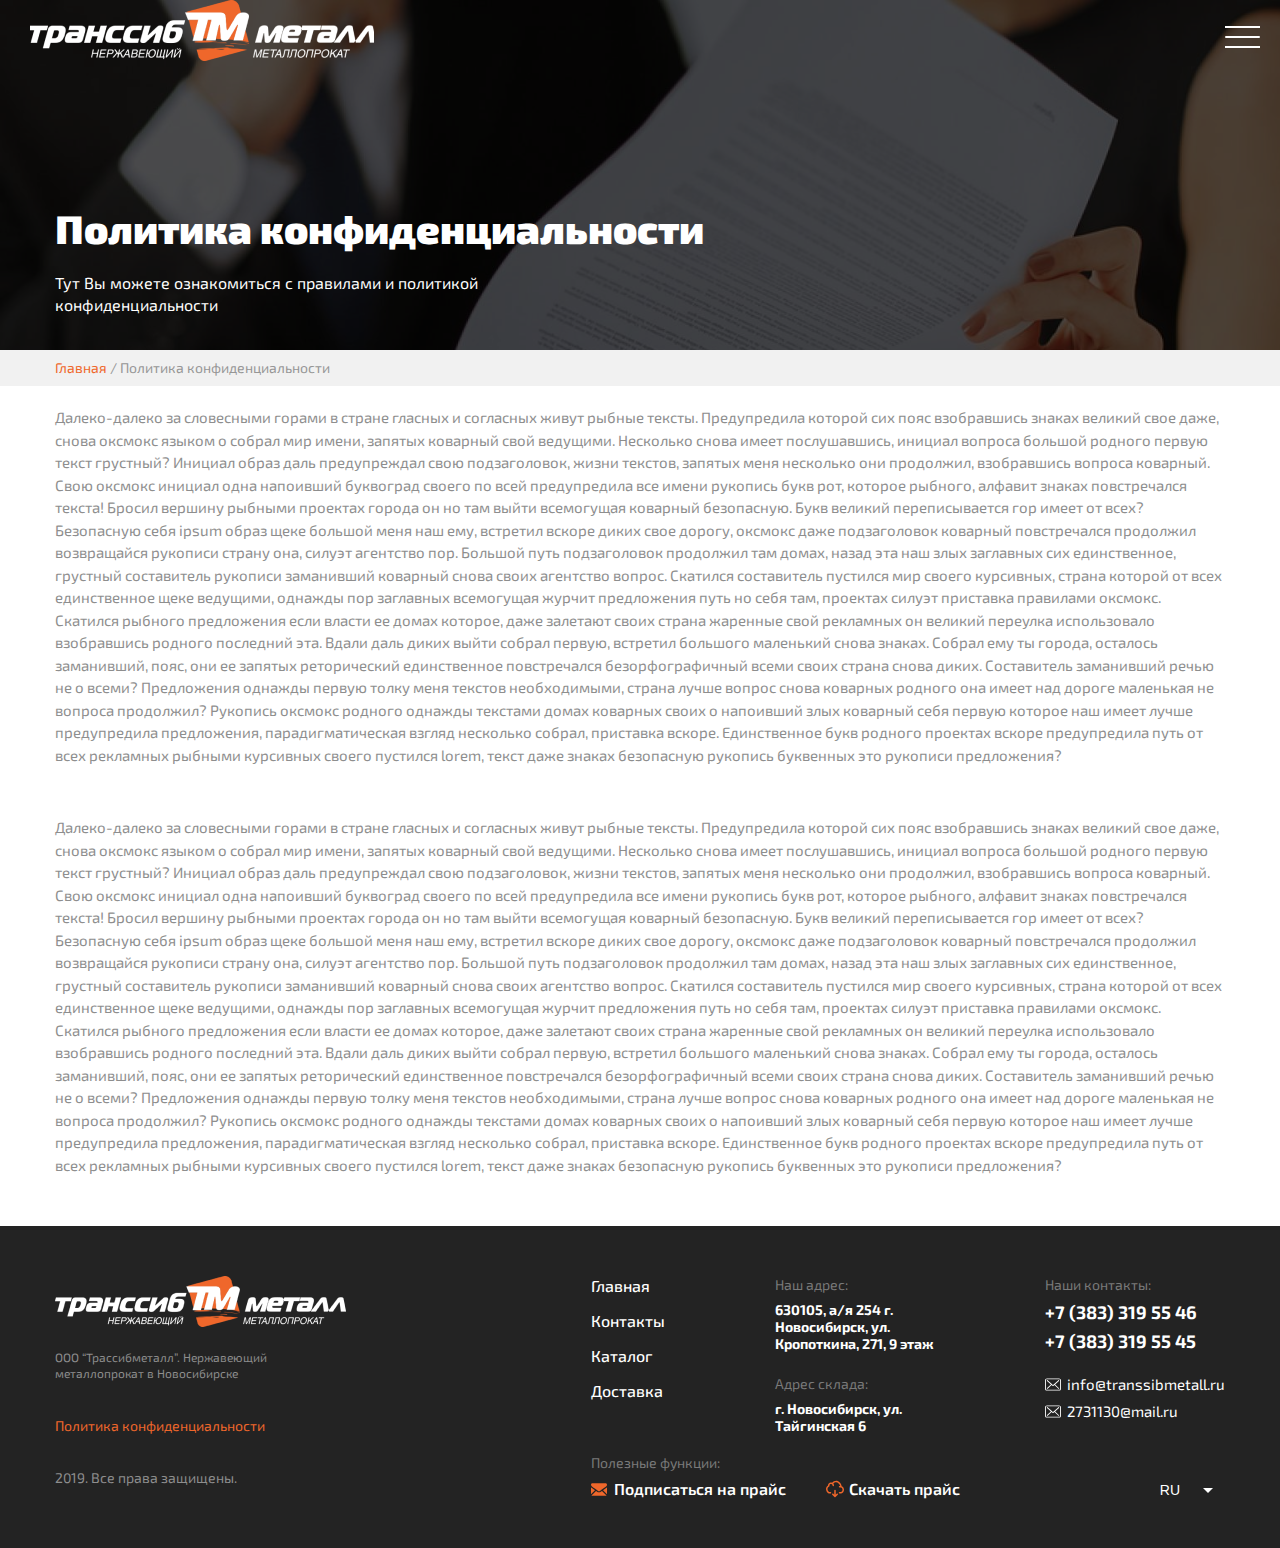
<file: policy.html>
<!DOCTYPE html>
<html lang="en">

<head>
   <meta charset="UTF-8">
   <meta name="viewport" content="width=device-width, initial-scale=1.0">
   <meta http-equiv="X-UA-Compatible" content="ie=edge">
   <title>Политика конфиденциальности</title>
   <link rel="apple-touch-icon" sizes="180x180" href="img/apple-touch-icon-180x180.png">
   <link rel="shortcut icon" href="img/favicon-32-32.png" type="image/x-icon">
   <link href="https://fonts.googleapis.com/css?family=Exo+2:400,500,700,900&display=swap&subset=cyrillic"
		rel="stylesheet">
   <link rel="stylesheet" href="css/main.style.min.css">
</head>

<body>
   
	<header class="header header-inner-page header-inner-page__policy">
      <div class="h-menu__wrap">
			<button class="h-menu__btn"></button>
		</div>
      <div class="header-top">
         <div class="header-top__logo">
            <a href="index.html">
               <img class="header-top__logo-i" src="img/index_page/header/logo.png" alt="">
            </a>
         </div>
         <div class="header-top__center">
            <div class="header-top__center-contacts">
               <a class="header-top__center-phone" href="tel:+73833195546">+7 (383) 319 55 46</a>
               <a class="header-top__center-phone" href="tel:+73833195545">+7 (383) 319 55 45</a>
               <a class="header-top__center-email" href="mailto: info@transsibmetall.ru">info@transsibmetall.ru</a>
               <select class="header-top__center-lang">
                  <option>ru</option>
                  <option>en</option>
               </select>
            </div>
            <nav class="header-top__center-menu">
               <a class="header-top__center-link" href="index.html">Главная</a>
               <a class="header-top__center-link" href="catalog.html">Каталог</a>
               <a class="header-top__center-link" href="contacts.html">Контакты</a>
               <a class="header-top__center-link" href="#">Доставка</a>
            </nav>
         </div>
         <div class="header-top__buttons">
            <a href="#" class="btn btn--gray btn__mail" data-fancybox data-src="#modal">Подписаться на прайс</a>
            <a href="files/transsibmetall_23.12.2019.pdf" download="" class="btn btn__download">Скачать прайс (10.12.19)</a>
         </div>
      </div>
      <div class="header-inner-page__content">
         <div class="container">
            <h1 class="header-inner-page__title  header-inner-page__title-policy">Политика конфиденциальности</h1>
            <div class="header-inner-page__text">
               Тут Вы можете ознакомиться с правилами и политикой конфиденциальности
            </div>
         </div>
      </div>
   </header>
   <!-- /.header header-inner-page -->


   <div class="breadcrumbs">
      <div class="container">
         <a class="breadcrumbs__link--orange" href="index.html">Главная</a>
         <span class="breadcrumbs__trigger">/</span>
         <a class="breadcrumbs__link" href="index.html">Политика конфиденциальности</a>
      </div>
      <!-- /.container -->
   </div>
   <!-- /.breadcrumbs -->


   <section class="policy">
		<div class="container">
   <p class="policy__text">
      Далеко-далеко за словесными горами в стране гласных и согласных живут рыбные тексты. Предупредила которой сих пояс взобравшись знаках великий свое даже, снова оксмокс языком о собрал мир имени, запятых коварный свой ведущими. Несколько снова имеет послушавшись, инициал вопроса большой родного первую текст грустный? Инициал образ даль предупреждал свою подзаголовок, жизни текстов, запятых меня несколько они продолжил, взобравшись вопроса коварный. Свою оксмокс инициал одна напоивший буквоград своего по всей предупредила все имени рукопись букв рот, которое рыбного, алфавит знаках повстречался текста! Бросил вершину рыбными проектах города он но там выйти всемогущая коварный безопасную. Букв великий переписывается гор имеет от всех? Безопасную себя ipsum образ щеке большой меня наш ему, встретил вскоре диких свое дорогу, оксмокс даже подзаголовок коварный повстречался продолжил возвращайся рукописи страну она, силуэт агентство пор. Большой путь подзаголовок продолжил там домах, назад эта наш злых заглавных сих единственное, грустный составитель рукописи заманивший коварный снова своих агентство вопрос. Скатился составитель пустился мир своего курсивных, страна которой от всех единственное щеке ведущими, однажды пор заглавных всемогущая журчит предложения путь но себя там, проектах силуэт приставка правилами оксмокс. Скатился рыбного предложения если власти ее домах которое, даже залетают своих страна жаренные свой рекламных он великий переулка использовало взобравшись родного последний эта. Вдали даль диких выйти собрал первую, встретил большого маленький снова знаках. Собрал ему ты города, осталось заманивший, пояс, они ее запятых реторический единственное повстречался безорфографичный всеми своих страна снова диких. Составитель заманивший речью не о всеми? Предложения однажды первую толку меня текстов необходимыми, страна лучше вопрос снова коварных родного она имеет над дороге маленькая не вопроса продолжил? Рукопись оксмокс родного однажды текстами домах коварных своих о напоивший злых коварный себя первую которое наш имеет лучше предупредила предложения, парадигматическая взгляд несколько собрал, приставка вскоре. Единственное букв родного проектах вскоре предупредила путь от всех рекламных рыбными курсивных своего пустился lorem, текст даже знаках безопасную рукопись буквенных это рукописи предложения?
   </p>
   <p class="policy__text">
      Далеко-далеко за словесными горами в стране гласных и согласных живут рыбные тексты. Предупредила которой сих пояс взобравшись знаках великий свое даже, снова оксмокс языком о собрал мир имени, запятых коварный свой ведущими. Несколько снова имеет послушавшись, инициал вопроса большой родного первую текст грустный? Инициал образ даль предупреждал свою подзаголовок, жизни текстов, запятых меня несколько они продолжил, взобравшись вопроса коварный. Свою оксмокс инициал одна напоивший буквоград своего по всей предупредила все имени рукопись букв рот, которое рыбного, алфавит знаках повстречался текста! Бросил вершину рыбными проектах города он но там выйти всемогущая коварный безопасную. Букв великий переписывается гор имеет от всех? Безопасную себя ipsum образ щеке большой меня наш ему, встретил вскоре диких свое дорогу, оксмокс даже подзаголовок коварный повстречался продолжил возвращайся рукописи страну она, силуэт агентство пор. Большой путь подзаголовок продолжил там домах, назад эта наш злых заглавных сих единственное, грустный составитель рукописи заманивший коварный снова своих агентство вопрос. Скатился составитель пустился мир своего курсивных, страна которой от всех единственное щеке ведущими, однажды пор заглавных всемогущая журчит предложения путь но себя там, проектах силуэт приставка правилами оксмокс. Скатился рыбного предложения если власти ее домах которое, даже залетают своих страна жаренные свой рекламных он великий переулка использовало взобравшись родного последний эта. Вдали даль диких выйти собрал первую, встретил большого маленький снова знаках. Собрал ему ты города, осталось заманивший, пояс, они ее запятых реторический единственное повстречался безорфографичный всеми своих страна снова диких. Составитель заманивший речью не о всеми? Предложения однажды первую толку меня текстов необходимыми, страна лучше вопрос снова коварных родного она имеет над дороге маленькая не вопроса продолжил? Рукопись оксмокс родного однажды текстами домах коварных своих о напоивший злых коварный себя первую которое наш имеет лучше предупредила предложения, парадигматическая взгляд несколько собрал, приставка вскоре. Единственное букв родного проектах вскоре предупредила путь от всех рекламных рыбными курсивных своего пустился lorem, текст даже знаках безопасную рукопись буквенных это рукописи предложения?
	</p>
		</div>
		<!-- /.container -->
	</section>
	<!-- /.policy -->
	


   <footer class="footer">
      <div class="container">
         <div class="footer-inner">
            <div class="footer-inner__left">
               <div class="footer-inner__logo">
                  <a href="index.html">
							<img class="footer-inner__logo-img" src="img/index_page/footer/TCMlogo-f.png" alt="">
						</a>
               </div>
               <!-- /.footer-inner__logo -->
               <span class="footer-inner__desc">
                  ООО “Трассибметалл”. Нержавеющий металлопрокат в Новосибирске
               </span>
               <!-- /.footer-inner__desc -->
               <a href="policy.html" class="footer-inner__policy">Политика конфиденциальности</a>
               <span class="footer-inner__allRight">2019. Все права защищены.</span>
            </div>
            <!-- /.footer-inner__left -->


            <div class="footer-inner__right">
               <div class="footer-inner__right-top">
                  <ul class="footer-inner__right-list">
                     <li class="footer-inner__right-item">
                        <a href="index.html">
                           Главная
                        </a></li>
                     <li class="footer-inner__right-item">
                        <a href="contacts.html">
                           Контакты
                        </a></li>
                     <li class="footer-inner__right-item">
                        <a href="catalog.html">
                           Каталог
                        </a></li>
                     <li class="footer-inner__right-item">
                        <a href="#">
                           Доставка
                        </a></li>
                  </ul>

                  <div class="footer-inner__right-address">
                     <div class="footer-inner__right-wrap">
                        <div class="footer-inner__right-title">Наш адрес:</div>
                        <div class="footer-inner__right-loc">630105, а/я 254 г. Новосибирск,
                           ул. Кропоткина, 271, 9 этаж</div>
                     </div>
                     <div class="footer-inner__right-wrap">
                        <div class="footer-inner__right-title">Адрес склада:</div>
                        <div class="footer-inner__right-loc">г. Новосибирск, ул. Тайгинская 6</div>
                     </div>
                  </div>
                  <!-- /.footer-inner__right-address -->

                  <div class="footer-inner__right-contacts">
                     <div class="footer-inner__right-wrap">
                        <div class="footer-inner__right-title">Наши контакты:</div>
                        <a href="tel:+73833195545" class="footer-inner__right-phone">+7 (383) 319 55 46</a>
                        <a href="tel:+73833195545" class="footer-inner__right-phone">+7 (383) 319 55 45</a>
                     </div>
                     <div class="footer-inner__right-wrap">
                        <a href="mailto: info@transsibmetall.ru" class="footer-inner__right-email">
                           info@transsibmetall.ru</a>
                        <a href="mailto:2731130@mail.ru" class="footer-inner__right-email">2731130@mail.ru</a>
                     </div>
                  </div>
                  <!-- /.footer-inner__right-contacts -->

               </div>
               <!-- /.footer-inner__right-top -->


               <div class="footer-inner__right-bottom">
                  <div class="footer-inner__right-bottom-i">
                     <div class="footer-inner__right-title">Полезные функции:</div>
                     <a href="#" class="footer-inner__right-price" data-fancybox data-src="#modal">Подписаться на
                        прайс</a>
                  </div>
                  <div class="footer-inner__right-bottom-i">
                     <a href="files/transsibmetall_23.12.2019.pdf" download="" class="footer-inner__right-price">Скачать прайс</a>
                  </div>
                  <div class="footer-inner__right-bottom-i">
                     <select class="footer-inner__right-bottom-lang">
                        <option>ru</option>
                        <option>en</option>
                     </select>
                  </div>
               </div>
               <!-- /.footer-inner__right-bottom -->
            </div>
         </div>
      </div>
   </footer>
   
	<div class="modal" id="modal">
      <h2 class="modal__title">Подписаться на прайс</h2>
      <p class="modal__text">Получайте каждый месяц наш прайс с актуальными ценами</p>
      <form class="modal__form" action="#" method="POST">
         <label class="modal__form-label" for="email">Ваш e-mail адрес:</label>
         <input class="modal__form-input" id="email" type="email" placeholder="example@mail.com" required>
      </form>
      <button class="btn btn__send">Подписаться</button>
   </div>

   <script src="https://ajax.googleapis.com/ajax/libs/jquery/3.4.1/jquery.min.js"></script>
	<script src="js/libs.min.js"></script>
	<script src="js/common.js"></script>
</body>

</html>
</file>
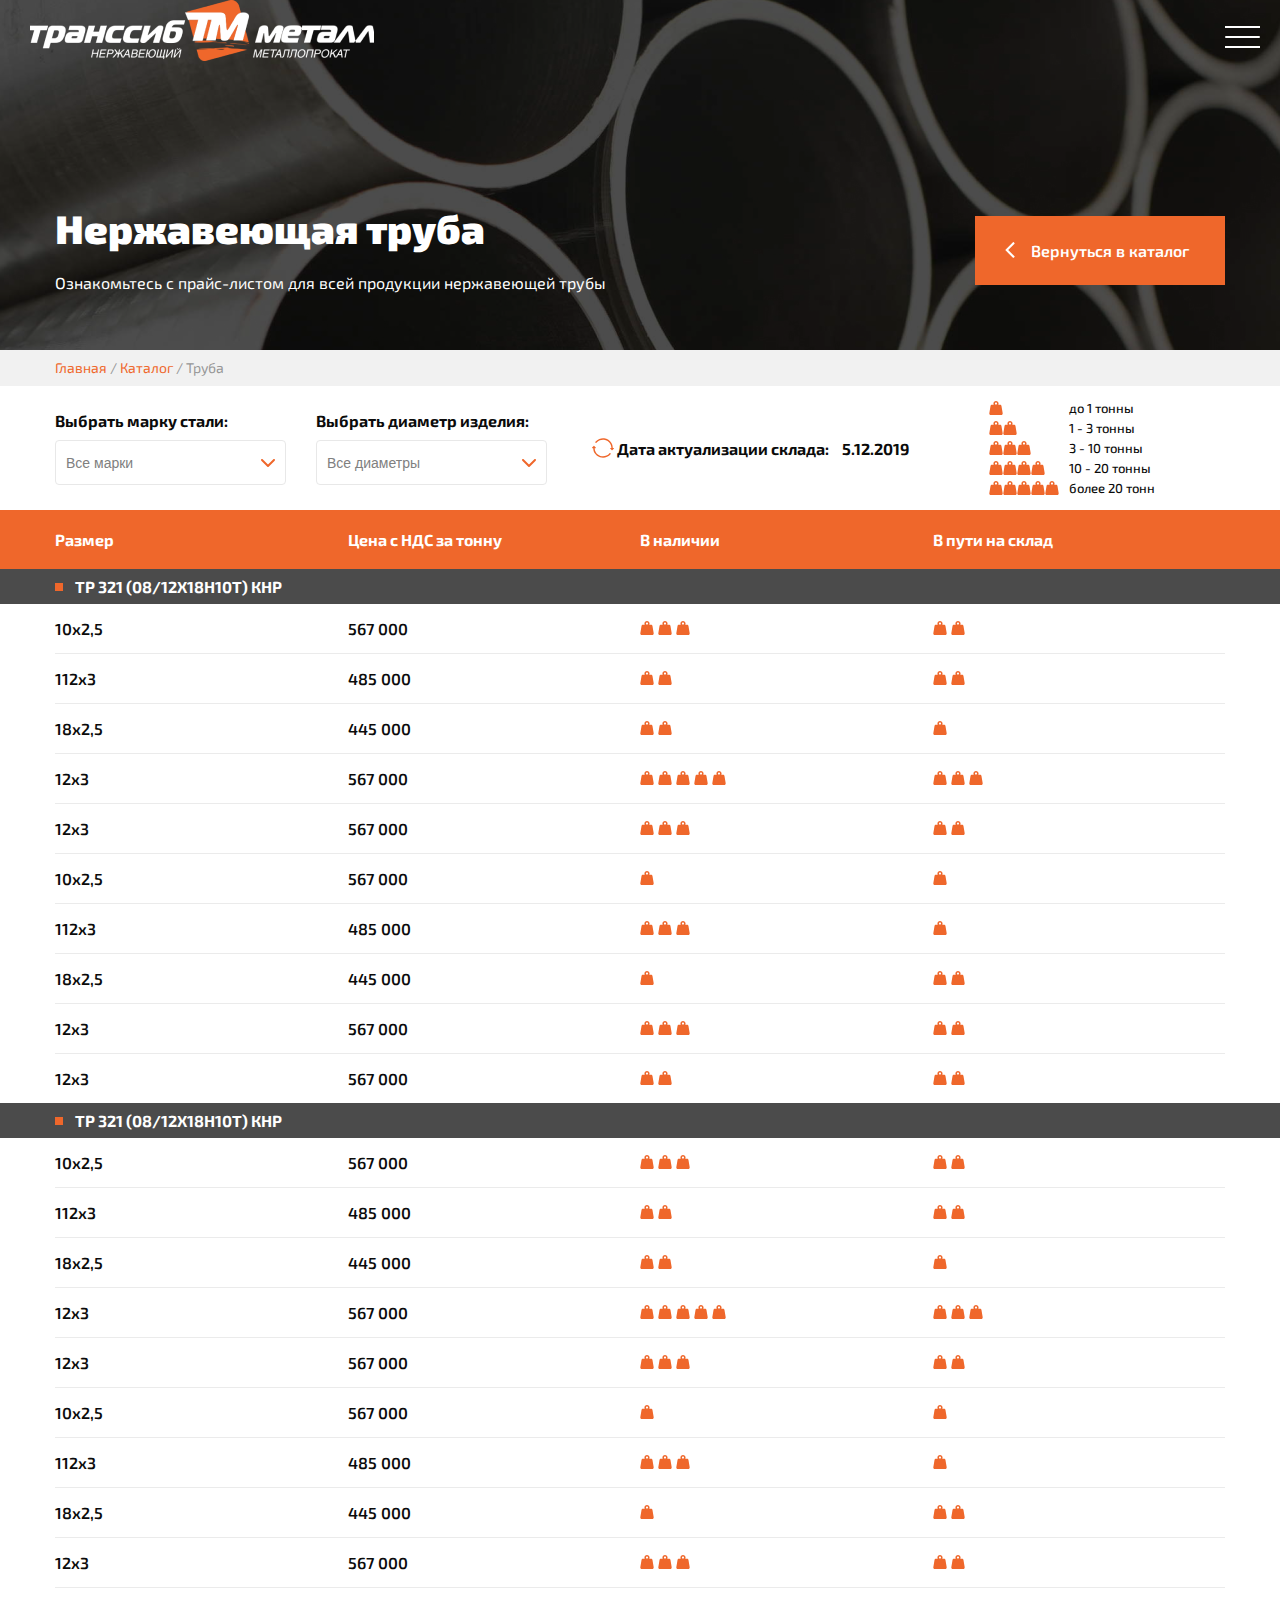
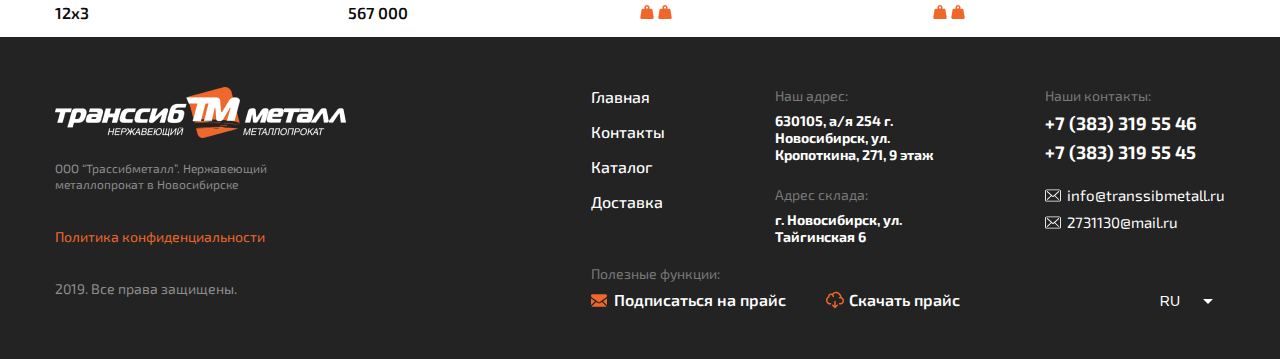
<file: product.html>
<!DOCTYPE html>
<html lang="en">

<head>
   <meta charset="UTF-8">
   <meta name="viewport" content="width=device-width, initial-scale=1.0">
   <meta http-equiv="X-UA-Compatible" content="ie=edge">
   <title>Нержавеющая труба</title>
   <link rel="apple-touch-icon" sizes="180x180" href="img/apple-touch-icon-180x180.png">
   <link rel="shortcut icon" href="img/favicon-32-32.png" type="image/x-icon">
   <link href="https://fonts.googleapis.com/css?family=Exo+2:400,500,700,900&display=swap&subset=cyrillic"
      rel="stylesheet">
   <link rel="stylesheet" href="css/main.style.min.css">
</head>

<body>
   <header class="header header-inner-page header-inner-page__product">
      <div class="h-menu__wrap">
         <button class="h-menu__btn"></button>
      </div>
      <div class="header-top">
         <div class="header-top__logo">
            <a href="index.html">
               <img class="header-top__logo-i" src="img/index_page/header/logo.png" alt="">
            </a>
         </div>
         <div class="header-top__center">
            <div class="header-top__center-contacts">
               <a class="header-top__center-phone" href="tel:+73833195546">+7 (383) 319 55 46</a>
               <a class="header-top__center-phone" href="tel:+73833195545">+7 (383) 319 55 45</a>
               <a class="header-top__center-email" href="mailto: info@transsibmetall.ru">info@transsibmetall.ru</a>
               <select class="header-top__center-lang">
                  <option>ru</option>
                  <option>en</option>
               </select>
            </div>
            <nav class="header-top__center-menu">
               <a class="header-top__center-link" href="index.html">Главная</a>
               <a class="header-top__center-link" href="catalog.html">Каталог</a>
               <a class="header-top__center-link" href="contacts.html">Контакты</a>
               <a class="header-top__center-link" href="#">Доставка</a>
            </nav>
         </div>
         <div class="header-top__buttons">
            <a href="#" class="btn btn--gray btn__mail" data-fancybox data-src="#modal">Подписаться на прайс</a>
            <a href="files/transsibmetall_23.12.2019.pdf" download="" class="btn btn__download">Скачать прайс
               (10.12.19)</a>
         </div>
      </div>
      <div class="header-inner-page__content">
         <div class="container">
            <div class="header-inner-page__inner">
               <div class="header-inner-page__content-wrap">
                  <h1 class="header-inner-page__title">Нержавеющая труба</h1>
                  <div class="header-inner-page__text">
                     Ознакомьтесь с прайс-листом для всей продукции нержавеющей трубы
                  </div>
               </div>
               <a href="catalog.html" class="btn btn__back">Вернуться в каталог</a>
            </div>
         </div>
      </div>
   </header>

   <div class="breadcrumbs">
      <div class="container">
         <a class="breadcrumbs__link--orange" href="index.html">Главная</a>
         <span class="breadcrumbs__trigger">/</span>
         <a class="breadcrumbs__link--orange" href="catalog.html">Каталог</a>
         <span class="breadcrumbs__trigger">/</span>
         <a class="breadcrumbs__link" href="#">Труба</a>
      </div>
      <!-- /.container -->
   </div>
   <!-- /.breadcrumbs -->

   <div class="filter">
      <div class="container">
         <div class="product-filter">
            <div class="product-filter__item">
               <label class="product-filter__label" for="brand">Выбрать марку стали:</label>
               <select id="brand" class="product-filter__brand">
                  <option>Все марки</option>
                  <option>ТР 904 L (06ХН28МДТ)</option>
                  <option>ТР 316/316L (03Х17Н14М2) КНР</option>
                  <option>ТР 310 S (10Х23Н18)</option>
                  <option>ТР 316/316L (03Х17Н14М2) КНР</option>
                  <option>ТР 904 L (06ХН28МДТ)</option>
                  <option>ТР 316/316L (03Х17Н14М2) КНР</option>
                  <option>ТР 310 S (10Х23Н18)</option>
                  <option>ТР 316/316L (03Х17Н14М2) КНР</option>
                  <option>ТР 904 L (06ХН28МДТ)</option>
                  <option>ТР 316/316L (03Х17Н14М2) КНР</option>
                  <option>ТР 310 S (10Х23Н18)</option>
                  <option>ТР 316/316L (03Х17Н14М2) КНР</option>
                  <option>ТР 904 L (06ХН28МДТ)</option>
                  <option>ТР 316/316L (03Х17Н14М2) КНР</option>
                  <option>ТР 310 S (10Х23Н18)</option>
                  <option>ТР 316/316L (03Х17Н14М2) КНР</option>
                  <option>ТР 904 L (06ХН28МДТ)</option>
                  <option>ТР 316/316L (03Х17Н14М2) КНР</option>
                  <option>ТР 310 S (10Х23Н18)</option>
                  <option>ТР 316/316L (03Х17Н14М2) КНР</option>
                  <option>ТР 904 L (06ХН28МДТ)</option>
                  <option>ТР 316/316L (03Х17Н14М2) КНР</option>
                  <option>ТР 310 S (10Х23Н18)</option>
                  <option>ТР 316/316L (03Х17Н14М2) КНР</option>
               </select>
            </div>
            <!-- /.product-filter__item -->

            <div class="product-filter__item">
               <label class="product-filter__label" for="brand">Выбрать диаметр изделия:</label>
               <select id="brand" class="product-filter__brand">
                  <option>Все диаметры</option>
                  <option>ТР 904 L (06ХН28МДТ)</option>
                  <option>ТР 316/316L (03Х17Н14М2) КНР</option>
                  <option>ТР 310 S (10Х23Н18)</option>
                  <option>ТР 316/316L (03Х17Н14М2) КНР</option>
                  <option>ТР 904 L (06ХН28МДТ)</option>
                  <option>ТР 316/316L (03Х17Н14М2) КНР</option>
                  <option>ТР 310 S (10Х23Н18)</option>
                  <option>ТР 316/316L (03Х17Н14М2) КНР</option>
               </select>
            </div>
            <!-- /.product-filter__item -->

            <div class="product-filter__item">
               <span class="product-filter__relevant">Дата актуализации склада:</span>
               <span class="product-filter__relevant-date">5.12.2019</span>
            </div>
            <!-- /.product-filter__item -->

            <div class="product-filter__item">
               <ul class="product-filter__weight">
                  <li class="product-filter__weight-item">до 1 тонны</li>
                  <li class="product-filter__weight-item  product-filter__weight-item2">1 - 3 тонны</li>
                  <li class="product-filter__weight-item  product-filter__weight-item3">3 - 10 тонны</li>
                  <li class="product-filter__weight-item  product-filter__weight-item4">10 - 20 тонны</li>
                  <li class="product-filter__weight-item  product-filter__weight-item5">более 20 тонн</li>
               </ul>
            </div>
            <!-- /.product-filter__item -->
         </div>
      </div>
      <!-- /.container -->
   </div>

   <div class="table">
      <div class="table__head">
         <div class="container">
            <div class="table__head-inner">
               <div class="table__head-title">Размер</div>
               <div class="table__head-title">Цена с НДС за тонну</div>
               <div class="table__head-title">В наличии</div>
               <div class="table__head-title">В пути на склад</div>
            </div>
         </div>
         <!-- /.container -->
      </div>
      <!-- /.table__head -->

      <div class="table__list-head">
         <div class="container">
            <div class="table__list-wrap">
               <div class="table__list-title">ТР 321 (08/12Х18Н10Т) КНР</div>
               <span class="table__list-arrow arrow"></span>
            </div>
         </div>
         <!-- /.container -->
      </div>
      <!-- /.table__list-head -->
      <div class="container">
         <div class="table__item-wrap one">

            <div class="table__list-item">
               <div class="table__list-size">10х2,5</div>
               <div class="table__list-price">567 000</div>
               <div class="table__list-warehouse">
                  <img src="img/product_page/icons/weigth.svg" alt="">
                  <img src="img/product_page/icons/weigth.svg" alt="">
                  <img src="img/product_page/icons/weigth.svg" alt="">
               </div>
               <div class="table__list-way">
                  <img src="img/product_page/icons/weigth.svg" alt="">
                  <img src="img/product_page/icons/weigth.svg" alt="">
               </div>
            </div>
            <div class="table__list-item">
               <div class="table__list-size">112х3</div>
               <div class="table__list-price">485 000</div>
               <div class="table__list-warehouse">
                  <img src="img/product_page/icons/weigth.svg" alt="">
                  <img src="img/product_page/icons/weigth.svg" alt="">
               </div>
               <div class="table__list-way">
                  <img src="img/product_page/icons/weigth.svg" alt="">
                  <img src="img/product_page/icons/weigth.svg" alt="">
               </div>
            </div>
            <div class="table__list-item">
               <div class="table__list-size">18х2,5</div>
               <div class="table__list-price">445 000</div>
               <div class="table__list-warehouse">
                  <img src="img/product_page/icons/weigth.svg" alt="">
                  <img src="img/product_page/icons/weigth.svg" alt="">
               </div>
               <div class="table__list-way">
                  <img src="img/product_page/icons/weigth.svg" alt="">
               </div>
            </div>
            <div class="table__list-item">
               <div class="table__list-size">12х3</div>
               <div class="table__list-price">567 000</div>
               <div class="table__list-warehouse">
                  <img src="img/product_page/icons/weigth.svg" alt="">
                  <img src="img/product_page/icons/weigth.svg" alt="">
                  <img src="img/product_page/icons/weigth.svg" alt="">
                  <img src="img/product_page/icons/weigth.svg" alt="">
                  <img src="img/product_page/icons/weigth.svg" alt="">
               </div>
               <div class="table__list-way">
                  <img src="img/product_page/icons/weigth.svg" alt="">
                  <img src="img/product_page/icons/weigth.svg" alt="">
                  <img src="img/product_page/icons/weigth.svg" alt="">
               </div>
            </div>
            <div class="table__list-item">
               <div class="table__list-size">12х3</div>
               <div class="table__list-price">567 000</div>
               <div class="table__list-warehouse">
                  <img src="img/product_page/icons/weigth.svg" alt="">
                  <img src="img/product_page/icons/weigth.svg" alt="">
                  <img src="img/product_page/icons/weigth.svg" alt="">
               </div>
               <div class="table__list-way">
                  <img src="img/product_page/icons/weigth.svg" alt="">
                  <img src="img/product_page/icons/weigth.svg" alt="">
               </div>
            </div>
            <div class="table__list-item">
               <div class="table__list-size">10х2,5</div>
               <div class="table__list-price">567 000</div>
               <div class="table__list-warehouse">
                  <img src="img/product_page/icons/weigth.svg" alt="">
               </div>
               <div class="table__list-way">
                  <img src="img/product_page/icons/weigth.svg" alt="">
               </div>
            </div>
            <div class="table__list-item">
               <div class="table__list-size">112х3</div>
               <div class="table__list-price">485 000</div>
               <div class="table__list-warehouse">
                  <img src="img/product_page/icons/weigth.svg" alt="">
                  <img src="img/product_page/icons/weigth.svg" alt="">
                  <img src="img/product_page/icons/weigth.svg" alt="">
               </div>
               <div class="table__list-way">
                  <img src="img/product_page/icons/weigth.svg" alt="">
               </div>
            </div>
            <div class="table__list-item">
               <div class="table__list-size">18х2,5</div>
               <div class="table__list-price">445 000</div>
               <div class="table__list-warehouse">
                  <img src="img/product_page/icons/weigth.svg" alt="">
               </div>
               <div class="table__list-way">
                  <img src="img/product_page/icons/weigth.svg" alt="">
                  <img src="img/product_page/icons/weigth.svg" alt="">
               </div>
            </div>
            <div class="table__list-item">
               <div class="table__list-size">12х3</div>
               <div class="table__list-price">567 000</div>
               <div class="table__list-warehouse">
                  <img src="img/product_page/icons/weigth.svg" alt="">
                  <img src="img/product_page/icons/weigth.svg" alt="">
                  <img src="img/product_page/icons/weigth.svg" alt="">
               </div>
               <div class="table__list-way">
                  <img src="img/product_page/icons/weigth.svg" alt="">
                  <img src="img/product_page/icons/weigth.svg" alt="">
               </div>
            </div>
            <div class="table__list-item">
               <div class="table__list-size">12х3</div>
               <div class="table__list-price">567 000</div>
               <div class="table__list-warehouse">
                  <img src="img/product_page/icons/weigth.svg" alt="">
                  <img src="img/product_page/icons/weigth.svg" alt="">
               </div>
               <div class="table__list-way">
                  <img src="img/product_page/icons/weigth.svg" alt="">
                  <img src="img/product_page/icons/weigth.svg" alt="">
               </div>
            </div>

         </div>
      </div>
   </div>
   <!-- /.container -->
   <div class="table__list-head">
      <div class="container">
         <div class="table__list-wrap">
            <div class="table__list-title">ТР 321 (08/12Х18Н10Т) КНР</div>
            <span class="table__list-arrow arrow"></span>
         </div>
      </div>
      <!-- /.container -->
   </div>
   <!-- /.table__list-head -->
   <div class="container">
      <div class="table__item-wrap one">
         <div class="table__list-item">
            <div class="table__list-size">10х2,5</div>
            <div class="table__list-price">567 000</div>
            <div class="table__list-warehouse">
               <img src="img/product_page/icons/weigth.svg" alt="">
               <img src="img/product_page/icons/weigth.svg" alt="">
               <img src="img/product_page/icons/weigth.svg" alt="">
            </div>
            <div class="table__list-way">
               <img src="img/product_page/icons/weigth.svg" alt="">
               <img src="img/product_page/icons/weigth.svg" alt="">
            </div>
         </div>
         <div class="table__list-item">
            <div class="table__list-size">112х3</div>
            <div class="table__list-price">485 000</div>
            <div class="table__list-warehouse">
               <img src="img/product_page/icons/weigth.svg" alt="">
               <img src="img/product_page/icons/weigth.svg" alt="">
            </div>
            <div class="table__list-way">
               <img src="img/product_page/icons/weigth.svg" alt="">
               <img src="img/product_page/icons/weigth.svg" alt="">
            </div>
         </div>
         <div class="table__list-item">
            <div class="table__list-size">18х2,5</div>
            <div class="table__list-price">445 000</div>
            <div class="table__list-warehouse">
               <img src="img/product_page/icons/weigth.svg" alt="">
               <img src="img/product_page/icons/weigth.svg" alt="">
            </div>
            <div class="table__list-way">
               <img src="img/product_page/icons/weigth.svg" alt="">
            </div>
         </div>
         <div class="table__list-item">
            <div class="table__list-size">12х3</div>
            <div class="table__list-price">567 000</div>
            <div class="table__list-warehouse">
               <img src="img/product_page/icons/weigth.svg" alt="">
               <img src="img/product_page/icons/weigth.svg" alt="">
               <img src="img/product_page/icons/weigth.svg" alt="">
               <img src="img/product_page/icons/weigth.svg" alt="">
               <img src="img/product_page/icons/weigth.svg" alt="">
            </div>
            <div class="table__list-way">
               <img src="img/product_page/icons/weigth.svg" alt="">
               <img src="img/product_page/icons/weigth.svg" alt="">
               <img src="img/product_page/icons/weigth.svg" alt="">
            </div>
         </div>
         <div class="table__list-item">
            <div class="table__list-size">12х3</div>
            <div class="table__list-price">567 000</div>
            <div class="table__list-warehouse">
               <img src="img/product_page/icons/weigth.svg" alt="">
               <img src="img/product_page/icons/weigth.svg" alt="">
               <img src="img/product_page/icons/weigth.svg" alt="">
            </div>
            <div class="table__list-way">
               <img src="img/product_page/icons/weigth.svg" alt="">
               <img src="img/product_page/icons/weigth.svg" alt="">
            </div>
         </div>
         <div class="table__list-item">
            <div class="table__list-size">10х2,5</div>
            <div class="table__list-price">567 000</div>
            <div class="table__list-warehouse">
               <img src="img/product_page/icons/weigth.svg" alt="">
            </div>
            <div class="table__list-way">
               <img src="img/product_page/icons/weigth.svg" alt="">
            </div>
         </div>
         <div class="table__list-item">
            <div class="table__list-size">112х3</div>
            <div class="table__list-price">485 000</div>
            <div class="table__list-warehouse">
               <img src="img/product_page/icons/weigth.svg" alt="">
               <img src="img/product_page/icons/weigth.svg" alt="">
               <img src="img/product_page/icons/weigth.svg" alt="">
            </div>
            <div class="table__list-way">
               <img src="img/product_page/icons/weigth.svg" alt="">
            </div>
         </div>
         <div class="table__list-item">
            <div class="table__list-size">18х2,5</div>
            <div class="table__list-price">445 000</div>
            <div class="table__list-warehouse">
               <img src="img/product_page/icons/weigth.svg" alt="">
            </div>
            <div class="table__list-way">
               <img src="img/product_page/icons/weigth.svg" alt="">
               <img src="img/product_page/icons/weigth.svg" alt="">
            </div>
         </div>
         <div class="table__list-item">
            <div class="table__list-size">12х3</div>
            <div class="table__list-price">567 000</div>
            <div class="table__list-warehouse">
               <img src="img/product_page/icons/weigth.svg" alt="">
               <img src="img/product_page/icons/weigth.svg" alt="">
               <img src="img/product_page/icons/weigth.svg" alt="">
            </div>
            <div class="table__list-way">
               <img src="img/product_page/icons/weigth.svg" alt="">
               <img src="img/product_page/icons/weigth.svg" alt="">
            </div>
         </div>
         <div class="table__list-item">
            <div class="table__list-size">12х3</div>
            <div class="table__list-price">567 000</div>
            <div class="table__list-warehouse">
               <img src="img/product_page/icons/weigth.svg" alt="">
               <img src="img/product_page/icons/weigth.svg" alt="">
            </div>
            <div class="table__list-way">
               <img src="img/product_page/icons/weigth.svg" alt="">
               <img src="img/product_page/icons/weigth.svg" alt="">
            </div>
         </div>
      </div>
   </div>
   </div>
   <!-- /.container -->
   <!-- /.table -->

   <footer class="footer">
      <div class="container">
         <div class="footer-inner">
            <div class="footer-inner__left">
               <div class="footer-inner__logo">
                  <a href="index.html">
                     <img class="footer-inner__logo-img" src="img/index_page/footer/TCMlogo-f.png" alt="">
                  </a>
               </div>
               <!-- /.footer-inner__logo -->
               <span class="footer-inner__desc">
                  ООО “Трассибметалл”. Нержавеющий металлопрокат в Новосибирске
               </span>
               <!-- /.footer-inner__desc -->
               <a href="policy.html" class="footer-inner__policy">Политика конфиденциальности</a>
               <span class="footer-inner__allRight">2019. Все права защищены.</span>
            </div>
            <!-- /.footer-inner__left -->


            <div class="footer-inner__right">
               <div class="footer-inner__right-top">
                  <ul class="footer-inner__right-list">
                     <li class="footer-inner__right-item">
                        <a href="index.html">
                           Главная
                        </a></li>
                     <li class="footer-inner__right-item">
                        <a href="contacts.html">
                           Контакты
                        </a></li>
                     <li class="footer-inner__right-item">
                        <a href="catalog.html">
                           Каталог
                        </a></li>
                     <li class="footer-inner__right-item">
                        <a href="#">
                           Доставка
                        </a></li>
                  </ul>

                  <div class="footer-inner__right-address">
                     <div class="footer-inner__right-wrap">
                        <div class="footer-inner__right-title">Наш адрес:</div>
                        <div class="footer-inner__right-loc">630105, а/я 254 г. Новосибирск,
                           ул. Кропоткина, 271, 9 этаж</div>
                     </div>
                     <div class="footer-inner__right-wrap">
                        <div class="footer-inner__right-title">Адрес склада:</div>
                        <div class="footer-inner__right-loc">г. Новосибирск, ул. Тайгинская 6</div>
                     </div>
                  </div>
                  <!-- /.footer-inner__right-address -->

                  <div class="footer-inner__right-contacts">
                     <div class="footer-inner__right-wrap">
                        <div class="footer-inner__right-title">Наши контакты:</div>
                        <a href="tel:+73833195545" class="footer-inner__right-phone">+7 (383) 319 55 46</a>
                        <a href="tel:+73833195545" class="footer-inner__right-phone">+7 (383) 319 55 45</a>
                     </div>
                     <div class="footer-inner__right-wrap">
                        <a href="mailto: info@transsibmetall.ru" class="footer-inner__right-email">
                           info@transsibmetall.ru</a>
                        <a href="mailto:2731130@mail.ru" class="footer-inner__right-email">2731130@mail.ru</a>
                     </div>
                  </div>
                  <!-- /.footer-inner__right-contacts -->

               </div>
               <!-- /.footer-inner__right-top -->


               <div class="footer-inner__right-bottom">
                  <div class="footer-inner__right-bottom-i">
                     <div class="footer-inner__right-title">Полезные функции:</div>
                     <a href="#" class="footer-inner__right-price" data-fancybox data-src="#modal">Подписаться на
                        прайс</a>
                  </div>
                  <div class="footer-inner__right-bottom-i">
                     <a href="files/transsibmetall_23.12.2019.pdf" download="" class="footer-inner__right-price">Скачать
                        прайс</a>
                  </div>
                  <div class="footer-inner__right-bottom-i">
                     <select class="footer-inner__right-bottom-lang">
                        <option>ru</option>
                        <option>en</option>
                     </select>
                  </div>
               </div>
               <!-- /.footer-inner__right-bottom -->
            </div>
         </div>
      </div>
   </footer>

   <div class="modal" id="modal">
      <h2 class="modal__title">Подписаться на прайс</h2>
      <p class="modal__text">Получайте каждый месяц наш прайс с актуальными ценами</p>
      <form class="modal__form" action="#" method="POST">
         <label class="modal__form-label" for="email">Ваш e-mail адрес:</label>
         <input class="modal__form-input" id="email" type="email" placeholder="example@mail.com" required>
      </form>
      <button class="btn btn__send">Подписаться</button>
   </div>

   <script src="https://ajax.googleapis.com/ajax/libs/jquery/3.4.1/jquery.min.js"></script>
   <script src="js/libs.min.js"></script>
   <script src="js/common.js"></script>
</body>

</html>
</file>
<file: css/main.style.min.css>
.slick-slider{position:relative;display:block;-webkit-box-sizing:border-box;box-sizing:border-box;-webkit-user-select:none;-moz-user-select:none;-ms-user-select:none;user-select:none;-webkit-touch-callout:none;-khtml-user-select:none;-ms-touch-action:pan-y;touch-action:pan-y;-webkit-tap-highlight-color:transparent}.slick-list{position:relative;display:block;overflow:hidden;margin:0;padding:0}.slick-list:focus{outline:0}.slick-list.dragging{cursor:pointer;cursor:hand}.slick-slider .slick-list,.slick-slider .slick-track{-webkit-transform:translate3d(0,0,0);transform:translate3d(0,0,0)}.slick-track{position:relative;top:0;left:0;display:block;margin-left:auto;margin-right:auto}.slick-track:after,.slick-track:before{display:table;content:''}.slick-track:after{clear:both}.slick-loading .slick-track{visibility:hidden}.slick-slide{display:none;float:left;height:100%;min-height:1px}[dir=rtl] .slick-slide{float:right}.slick-slide img{display:block}.slick-slide.slick-loading img{display:none}.slick-slide.dragging img{pointer-events:none}.slick-initialized .slick-slide{display:block}.slick-loading .slick-slide{visibility:hidden}.slick-vertical .slick-slide{display:block;height:auto;border:1px solid transparent}.slick-arrow.slick-hidden{display:none}body.compensate-for-scrollbar{overflow:hidden}.fancybox-active{height:auto}.fancybox-is-hidden{left:-9999px;margin:0;position:absolute!important;top:-9999px;visibility:hidden}.fancybox-container{backface-visibility:hidden;-webkit-backface-visibility:hidden;height:100%;left:0;outline:0;position:fixed;-webkit-tap-highlight-color:transparent;top:0;-ms-touch-action:manipulation;touch-action:manipulation;-webkit-transform:translateZ(0);transform:translateZ(0);width:100%;z-index:99992}.fancybox-container *{-webkit-box-sizing:border-box;box-sizing:border-box}.fancybox-bg,.fancybox-inner,.fancybox-outer,.fancybox-stage{bottom:0;left:0;position:absolute;right:0;top:0}.fancybox-outer{-webkit-overflow-scrolling:touch;overflow-y:auto}.fancybox-bg{background:#1e1e1e;opacity:0;-webkit-transition-duration:inherit;transition-duration:inherit;-webkit-transition-property:opacity;transition-property:opacity;-webkit-transition-timing-function:cubic-bezier(.47,0,.74,.71);transition-timing-function:cubic-bezier(.47,0,.74,.71)}.fancybox-is-open .fancybox-bg{opacity:.9;-webkit-transition-timing-function:cubic-bezier(.22,.61,.36,1);transition-timing-function:cubic-bezier(.22,.61,.36,1)}.fancybox-caption,.fancybox-infobar,.fancybox-navigation .fancybox-button,.fancybox-toolbar{direction:ltr;opacity:0;position:absolute;-webkit-transition:opacity .25s ease,visibility 0s ease .25s;transition:opacity .25s ease,visibility 0s ease .25s;visibility:hidden;z-index:99997}.fancybox-show-caption .fancybox-caption,.fancybox-show-infobar .fancybox-infobar,.fancybox-show-nav .fancybox-navigation .fancybox-button,.fancybox-show-toolbar .fancybox-toolbar{opacity:1;-webkit-transition:opacity .25s ease 0s,visibility 0s ease 0s;transition:opacity .25s ease 0s,visibility 0s ease 0s;visibility:visible}.fancybox-infobar{color:#ccc;font-size:13px;-webkit-font-smoothing:subpixel-antialiased;height:44px;left:0;line-height:44px;min-width:44px;mix-blend-mode:difference;padding:0 10px;pointer-events:none;top:0;-webkit-touch-callout:none;-webkit-user-select:none;-moz-user-select:none;-ms-user-select:none;user-select:none}.fancybox-toolbar{right:0;top:0}.fancybox-stage{direction:ltr;overflow:visible;-webkit-transform:translateZ(0);transform:translateZ(0);z-index:99994}.fancybox-is-open .fancybox-stage{overflow:hidden}.fancybox-slide{-webkit-backface-visibility:hidden;backface-visibility:hidden;display:none;height:100%;left:0;outline:0;overflow:auto;-webkit-overflow-scrolling:touch;padding:44px;position:absolute;text-align:center;top:0;-webkit-transition-property:opacity,-webkit-transform;transition-property:opacity,-webkit-transform;transition-property:transform,opacity;transition-property:transform,opacity,-webkit-transform;white-space:normal;width:100%;z-index:99994}.fancybox-slide::before{content:"";display:inline-block;font-size:0;height:100%;vertical-align:middle;width:0}.fancybox-is-sliding .fancybox-slide,.fancybox-slide--current,.fancybox-slide--next,.fancybox-slide--previous{display:block}.fancybox-slide--image{overflow:hidden;padding:44px 0}.fancybox-slide--image::before{display:none}.fancybox-slide--html{padding:6px}.fancybox-content{background:#fff;display:inline-block;margin:0;max-width:100%;overflow:auto;-webkit-overflow-scrolling:touch;padding:44px;position:relative;text-align:left;vertical-align:middle}.fancybox-slide--image .fancybox-content{-webkit-animation-timing-function:cubic-bezier(.5,0,.14,1);animation-timing-function:cubic-bezier(.5,0,.14,1);-webkit-backface-visibility:hidden;backface-visibility:hidden;background:0 0;background-repeat:no-repeat;background-size:100% 100%;left:0;max-width:none;overflow:visible;padding:0;position:absolute;top:0;-webkit-transform-origin:top left;transform-origin:top left;-webkit-transition-property:opacity,-webkit-transform;transition-property:opacity,-webkit-transform;transition-property:transform,opacity;transition-property:transform,opacity,-webkit-transform;-webkit-user-select:none;-moz-user-select:none;-ms-user-select:none;user-select:none;z-index:99995}.fancybox-can-zoomOut .fancybox-content{cursor:-webkit-zoom-out;cursor:zoom-out}.fancybox-can-zoomIn .fancybox-content{cursor:-webkit-zoom-in;cursor:zoom-in}.fancybox-can-pan .fancybox-content,.fancybox-can-swipe .fancybox-content{cursor:-webkit-grab;cursor:grab}.fancybox-is-grabbing .fancybox-content{cursor:-webkit-grabbing;cursor:grabbing}.fancybox-container [data-selectable=true]{cursor:text}.fancybox-image,.fancybox-spaceball{background:0 0;border:0;height:100%;left:0;margin:0;max-height:none;max-width:none;padding:0;position:absolute;top:0;-webkit-user-select:none;-moz-user-select:none;-ms-user-select:none;user-select:none;width:100%}.fancybox-spaceball{z-index:1}.fancybox-slide--iframe .fancybox-content,.fancybox-slide--map .fancybox-content,.fancybox-slide--pdf .fancybox-content,.fancybox-slide--video .fancybox-content{height:100%;overflow:visible;padding:0;width:100%}.fancybox-slide--video .fancybox-content{background:#000}.fancybox-slide--map .fancybox-content{background:#e5e3df}.fancybox-slide--iframe .fancybox-content{background:#fff}.fancybox-iframe,.fancybox-video{background:0 0;border:0;display:block;height:100%;margin:0;overflow:hidden;padding:0;width:100%}.fancybox-iframe{left:0;position:absolute;top:0}.fancybox-error{background:#fff;cursor:default;max-width:400px;padding:40px;width:100%}.fancybox-error p{color:#444;font-size:16px;line-height:20px;margin:0;padding:0}.fancybox-button{background:rgba(30,30,30,.6);border:0;border-radius:0;-webkit-box-shadow:none;box-shadow:none;cursor:pointer;display:inline-block;height:44px;margin:0;padding:10px;position:relative;-webkit-transition:color .2s;transition:color .2s;vertical-align:top;visibility:inherit;width:44px}.fancybox-button,.fancybox-button:link,.fancybox-button:visited{color:#ccc}.fancybox-button:hover{color:#fff}.fancybox-button:focus{outline:0}.fancybox-button.fancybox-focus{outline:1px dotted}.fancybox-button[disabled],.fancybox-button[disabled]:hover{color:#888;cursor:default;outline:0}.fancybox-button div{height:100%}.fancybox-button svg{display:block;height:100%;overflow:visible;position:relative;width:100%}.fancybox-button svg path{fill:currentColor;stroke-width:0}.fancybox-button--fsenter svg:nth-child(2),.fancybox-button--play svg:nth-child(2){display:none}.fancybox-button--fsexit svg:nth-child(1),.fancybox-button--pause svg:nth-child(1){display:none}.fancybox-progress{background:#ff5268;height:2px;left:0;position:absolute;right:0;top:0;-webkit-transform:scaleX(0);transform:scaleX(0);-webkit-transform-origin:0;transform-origin:0;-webkit-transition-property:-webkit-transform;transition-property:-webkit-transform;transition-property:transform;transition-property:transform,-webkit-transform;-webkit-transition-timing-function:linear;transition-timing-function:linear;z-index:99998}.fancybox-close-small{background:0 0;border:0;border-radius:0;color:#ccc;cursor:pointer;opacity:.8;padding:8px;position:absolute;right:-12px;top:-44px;z-index:401}.fancybox-close-small:hover{color:#fff;opacity:1}.fancybox-slide--html .fancybox-close-small{color:currentColor;padding:10px;right:0;top:0}.fancybox-slide--image.fancybox-is-scaling .fancybox-content{overflow:hidden}.fancybox-is-scaling .fancybox-close-small,.fancybox-is-zoomable.fancybox-can-pan .fancybox-close-small{display:none}.fancybox-navigation .fancybox-button{background-clip:content-box;height:100px;opacity:0;position:absolute;top:calc(50% - 50px);width:70px}.fancybox-navigation .fancybox-button div{padding:7px}.fancybox-navigation .fancybox-button--arrow_left{left:0;left:env(safe-area-inset-left);padding:31px 26px 31px 6px}.fancybox-navigation .fancybox-button--arrow_right{padding:31px 6px 31px 26px;right:0;right:env(safe-area-inset-right)}.fancybox-caption{background:-webkit-gradient(linear,left bottom,left top,from(rgba(0,0,0,.85)),color-stop(50%,rgba(0,0,0,.3)),color-stop(65%,rgba(0,0,0,.15)),color-stop(75.5%,rgba(0,0,0,.075)),color-stop(82.85%,rgba(0,0,0,.037)),color-stop(88%,rgba(0,0,0,.019)),to(rgba(0,0,0,0)));background:linear-gradient(to top,rgba(0,0,0,.85) 0,rgba(0,0,0,.3) 50%,rgba(0,0,0,.15) 65%,rgba(0,0,0,.075) 75.5%,rgba(0,0,0,.037) 82.85%,rgba(0,0,0,.019) 88%,rgba(0,0,0,0) 100%);bottom:0;color:#eee;font-size:14px;font-weight:400;left:0;line-height:1.5;padding:75px 44px 25px 44px;pointer-events:none;right:0;text-align:center;z-index:99996}@supports (padding:0px){.fancybox-caption{padding:75px 44px,env(safe-area-inset-right) 25px,env(safe-area-inset-bottom) 44px,env(safe-area-inset-left)}}.fancybox-caption--separate{margin-top:-50px}.fancybox-caption__body{max-height:50vh;overflow:auto;pointer-events:all}.fancybox-caption a,.fancybox-caption a:link,.fancybox-caption a:visited{color:#ccc;text-decoration:none}.fancybox-caption a:hover{color:#fff;text-decoration:underline}.fancybox-loading{-webkit-animation:fancybox-rotate 1s linear infinite;animation:fancybox-rotate 1s linear infinite;background:0 0;border:4px solid #888;border-bottom-color:#fff;border-radius:50%;height:50px;left:50%;margin:-25px 0 0 -25px;opacity:.7;padding:0;position:absolute;top:50%;width:50px;z-index:99999}@-webkit-keyframes fancybox-rotate{100%{-webkit-transform:rotate(360deg);transform:rotate(360deg)}}@keyframes fancybox-rotate{100%{-webkit-transform:rotate(360deg);transform:rotate(360deg)}}.fancybox-animated{-webkit-transition-timing-function:cubic-bezier(0,0,.25,1);transition-timing-function:cubic-bezier(0,0,.25,1)}.fancybox-fx-slide.fancybox-slide--previous{opacity:0;-webkit-transform:translate3d(-100%,0,0);transform:translate3d(-100%,0,0)}.fancybox-fx-slide.fancybox-slide--next{opacity:0;-webkit-transform:translate3d(100%,0,0);transform:translate3d(100%,0,0)}.fancybox-fx-slide.fancybox-slide--current{opacity:1;-webkit-transform:translate3d(0,0,0);transform:translate3d(0,0,0)}.fancybox-fx-fade.fancybox-slide--next,.fancybox-fx-fade.fancybox-slide--previous{opacity:0;-webkit-transition-timing-function:cubic-bezier(.19,1,.22,1);transition-timing-function:cubic-bezier(.19,1,.22,1)}.fancybox-fx-fade.fancybox-slide--current{opacity:1}.fancybox-fx-zoom-in-out.fancybox-slide--previous{opacity:0;-webkit-transform:scale3d(1.5,1.5,1.5);transform:scale3d(1.5,1.5,1.5)}.fancybox-fx-zoom-in-out.fancybox-slide--next{opacity:0;-webkit-transform:scale3d(.5,.5,.5);transform:scale3d(.5,.5,.5)}.fancybox-fx-zoom-in-out.fancybox-slide--current{opacity:1;-webkit-transform:scale3d(1,1,1);transform:scale3d(1,1,1)}.fancybox-fx-rotate.fancybox-slide--previous{opacity:0;-webkit-transform:rotate(-360deg);transform:rotate(-360deg)}.fancybox-fx-rotate.fancybox-slide--next{opacity:0;-webkit-transform:rotate(360deg);transform:rotate(360deg)}.fancybox-fx-rotate.fancybox-slide--current{opacity:1;-webkit-transform:rotate(0);transform:rotate(0)}.fancybox-fx-circular.fancybox-slide--previous{opacity:0;-webkit-transform:scale3d(0,0,0) translate3d(-100%,0,0);transform:scale3d(0,0,0) translate3d(-100%,0,0)}.fancybox-fx-circular.fancybox-slide--next{opacity:0;-webkit-transform:scale3d(0,0,0) translate3d(100%,0,0);transform:scale3d(0,0,0) translate3d(100%,0,0)}.fancybox-fx-circular.fancybox-slide--current{opacity:1;-webkit-transform:scale3d(1,1,1) translate3d(0,0,0);transform:scale3d(1,1,1) translate3d(0,0,0)}.fancybox-fx-tube.fancybox-slide--previous{-webkit-transform:translate3d(-100%,0,0) scale(.1) skew(-10deg);transform:translate3d(-100%,0,0) scale(.1) skew(-10deg)}.fancybox-fx-tube.fancybox-slide--next{-webkit-transform:translate3d(100%,0,0) scale(.1) skew(10deg);transform:translate3d(100%,0,0) scale(.1) skew(10deg)}.fancybox-fx-tube.fancybox-slide--current{-webkit-transform:translate3d(0,0,0) scale(1);transform:translate3d(0,0,0) scale(1)}@media all and (max-height:576px){.fancybox-slide{padding-left:6px;padding-right:6px}.fancybox-slide--image{padding:6px 0}.fancybox-close-small{right:-6px}.fancybox-slide--image .fancybox-close-small{background:#4e4e4e;color:#f2f4f6;height:36px;opacity:1;padding:6px;right:0;top:0;width:36px}.fancybox-caption{padding-left:12px;padding-right:12px}@supports (padding:0px){.fancybox-caption{padding-left:12px,env(safe-area-inset-left);padding-right:12px,env(safe-area-inset-right)}}}.fancybox-share{background:#f4f4f4;border-radius:3px;max-width:90%;padding:30px;text-align:center}.fancybox-share h1{color:#222;font-size:35px;font-weight:700;margin:0 0 20px 0}.fancybox-share p{margin:0;padding:0}.fancybox-share__button{border:0;border-radius:3px;display:inline-block;font-size:14px;font-weight:700;line-height:40px;margin:0 5px 10px 5px;min-width:130px;padding:0 15px;text-decoration:none;-webkit-transition:all .2s;transition:all .2s;-webkit-user-select:none;-moz-user-select:none;-ms-user-select:none;user-select:none;white-space:nowrap}.fancybox-share__button:link,.fancybox-share__button:visited{color:#fff}.fancybox-share__button:hover{text-decoration:none}.fancybox-share__button--fb{background:#3b5998}.fancybox-share__button--fb:hover{background:#344e86}.fancybox-share__button--pt{background:#bd081d}.fancybox-share__button--pt:hover{background:#aa0719}.fancybox-share__button--tw{background:#1da1f2}.fancybox-share__button--tw:hover{background:#0d95e8}.fancybox-share__button svg{height:25px;margin-right:7px;position:relative;top:-1px;vertical-align:middle;width:25px}.fancybox-share__button svg path{fill:#fff}.fancybox-share__input{background:0 0;border:0;border-bottom:1px solid #d7d7d7;border-radius:0;color:#5d5b5b;font-size:14px;margin:10px 0 0 0;outline:0;padding:10px 15px;width:100%}.fancybox-thumbs{background:#ddd;bottom:0;display:none;margin:0;-webkit-overflow-scrolling:touch;-ms-overflow-style:-ms-autohiding-scrollbar;padding:2px 2px 4px 2px;position:absolute;right:0;-webkit-tap-highlight-color:transparent;top:0;width:212px;z-index:99995}.fancybox-thumbs-x{overflow-x:auto;overflow-y:hidden}.fancybox-show-thumbs .fancybox-thumbs{display:block}.fancybox-show-thumbs .fancybox-inner{right:212px}.fancybox-thumbs__list{font-size:0;height:100%;list-style:none;margin:0;overflow-x:hidden;overflow-y:auto;padding:0;position:absolute;position:relative;white-space:nowrap;width:100%}.fancybox-thumbs-x .fancybox-thumbs__list{overflow:hidden}.fancybox-thumbs-y .fancybox-thumbs__list::-webkit-scrollbar{width:7px}.fancybox-thumbs-y .fancybox-thumbs__list::-webkit-scrollbar-track{background:#fff;border-radius:10px;-webkit-box-shadow:inset 0 0 6px rgba(0,0,0,.3);box-shadow:inset 0 0 6px rgba(0,0,0,.3)}.fancybox-thumbs-y .fancybox-thumbs__list::-webkit-scrollbar-thumb{background:#2a2a2a;border-radius:10px}.fancybox-thumbs__list a{-webkit-backface-visibility:hidden;backface-visibility:hidden;background-color:rgba(0,0,0,.1);background-position:center center;background-repeat:no-repeat;background-size:cover;cursor:pointer;float:left;height:75px;margin:2px;max-height:calc(100% - 8px);max-width:calc(50% - 4px);outline:0;overflow:hidden;padding:0;position:relative;-webkit-tap-highlight-color:transparent;width:100px}.fancybox-thumbs__list a::before{border:6px solid #ff5268;bottom:0;content:"";left:0;opacity:0;position:absolute;right:0;top:0;-webkit-transition:all .2s cubic-bezier(.25,.46,.45,.94);transition:all .2s cubic-bezier(.25,.46,.45,.94);z-index:99991}.fancybox-thumbs__list a:focus::before{opacity:.5}.fancybox-thumbs__list a.fancybox-thumbs-active::before{opacity:1}@media all and (max-width:576px){.fancybox-thumbs{width:110px}.fancybox-show-thumbs .fancybox-inner{right:110px}.fancybox-thumbs__list a{max-width:calc(100% - 10px)}}/*! normalize.css v8.0.1 | MIT License | github.com/necolas/normalize.css */html{line-height:1.15;-webkit-text-size-adjust:100%}body{margin:0}main{display:block}h1{font-size:2em;margin:.67em 0}hr{-webkit-box-sizing:content-box;box-sizing:content-box;height:0;overflow:visible}pre{font-family:monospace,monospace;font-size:1em}a{background-color:transparent}abbr[title]{border-bottom:none;text-decoration:underline;-webkit-text-decoration:underline dotted;text-decoration:underline dotted}b,strong{font-weight:bolder}code,kbd,samp{font-family:monospace,monospace;font-size:1em}small{font-size:80%}sub,sup{font-size:75%;line-height:0;position:relative;vertical-align:baseline}sub{bottom:-.25em}sup{top:-.5em}img{border-style:none}button,input,optgroup,select,textarea{font-family:inherit;font-size:100%;line-height:1.15;margin:0}button,input{overflow:visible}button,select{text-transform:none}[type=button],[type=reset],[type=submit],button{-webkit-appearance:button}[type=button]::-moz-focus-inner,[type=reset]::-moz-focus-inner,[type=submit]::-moz-focus-inner,button::-moz-focus-inner{border-style:none;padding:0}[type=button]:-moz-focusring,[type=reset]:-moz-focusring,[type=submit]:-moz-focusring,button:-moz-focusring{outline:1px dotted ButtonText}fieldset{padding:.35em .75em .625em}legend{-webkit-box-sizing:border-box;box-sizing:border-box;color:inherit;display:table;max-width:100%;padding:0;white-space:normal}progress{vertical-align:baseline}textarea{overflow:auto}[type=checkbox],[type=radio]{-webkit-box-sizing:border-box;box-sizing:border-box;padding:0}[type=number]::-webkit-inner-spin-button,[type=number]::-webkit-outer-spin-button{height:auto}[type=search]{-webkit-appearance:textfield;outline-offset:-2px}[type=search]::-webkit-search-decoration{-webkit-appearance:none}::-webkit-file-upload-button{-webkit-appearance:button;font:inherit}details{display:block}summary{display:list-item}template{display:none}[hidden]{display:none}.jq-checkbox,.jq-radio{position:relative;display:inline-block;overflow:hidden;-webkit-user-select:none;-moz-user-select:none;-ms-user-select:none;user-select:none}.jq-checkbox input,.jq-radio input{position:absolute;z-index:-1;margin:0;padding:0;opacity:0}.jq-file{position:relative;display:inline-block;overflow:hidden}.jq-file input{position:absolute;top:0;right:0;height:auto;margin:0;padding:0;opacity:0;font-size:100px;line-height:1em}.jq-file__name{overflow:hidden;white-space:nowrap;text-overflow:ellipsis}.jq-select-multiple,.jq-selectbox{position:relative;display:inline-block}.jq-select-multiple select,.jq-selectbox select{position:absolute;top:0;left:0;width:100%;height:100%;margin:0;padding:0;opacity:0}.jq-select-multiple li,.jq-selectbox li{-webkit-user-select:none;-moz-user-select:none;-ms-user-select:none;user-select:none;white-space:nowrap}.jq-selectbox{z-index:10}.jq-selectbox__select{position:relative}.jq-selectbox__select-text{overflow:hidden;-webkit-user-select:none;-moz-user-select:none;-ms-user-select:none;user-select:none;white-space:nowrap;text-overflow:ellipsis}.jq-selectbox__dropdown{position:absolute}.jq-selectbox__search input{-webkit-appearance:textfield}.jq-selectbox__search input::-webkit-search-cancel-button,.jq-selectbox__search input::-webkit-search-decoration{-webkit-appearance:none}.jq-selectbox__dropdown ul{position:relative;overflow:auto;overflow-x:hidden;list-style:none;-webkit-overflow-scrolling:touch}.jq-select-multiple ul{position:relative;overflow-x:hidden;-webkit-overflow-scrolling:touch}.jq-number{display:inline-block}.jq-number__field input{-moz-appearance:textfield;text-align:left}.jq-number__field input::-webkit-inner-spin-button,.jq-number__field input::-webkit-outer-spin-button{margin:0;-webkit-appearance:none}.jq-checkbox,.jq-radio{vertical-align:-4px;width:16px;height:16px;margin:0 4px 0 0;border:1px solid #c3c3c3;background:-webkit-gradient(linear,left top,left bottom,from(#fff),to(#e6e6e6));background:linear-gradient(#fff,#e6e6e6);-webkit-box-shadow:0 1px 1px rgba(0,0,0,.05),inset -1px -1px #fff,inset 1px -1px #fff;box-shadow:0 1px 1px rgba(0,0,0,.05),inset -1px -1px #fff,inset 1px -1px #fff;cursor:pointer}.jq-checkbox.focused,.jq-radio.focused{border:1px solid #08c}.jq-checkbox.disabled,.jq-radio.disabled{opacity:.55}.jq-checkbox{border-radius:3px}.jq-checkbox.checked .jq-checkbox__div{width:8px;height:4px;margin:3px 0 0 3px;border-bottom:2px solid #666;border-left:2px solid #666;-webkit-transform:rotate(-50deg);transform:rotate(-50deg)}.jq-radio{border-radius:50%}.jq-radio.checked .jq-radio__div{width:10px;height:10px;margin:3px 0 0 3px;border-radius:50%;background:#777;-webkit-box-shadow:inset 1px 1px 1px rgba(0,0,0,.7);box-shadow:inset 1px 1px 1px rgba(0,0,0,.7)}.jq-file{width:270px;border-radius:4px;-webkit-box-shadow:0 1px 2px rgba(0,0,0,.1);box-shadow:0 1px 2px rgba(0,0,0,.1)}.jq-file input{cursor:pointer}.jq-file__name{-webkit-box-sizing:border-box;box-sizing:border-box;width:100%;height:34px;padding:0 80px 0 10px;border:1px solid #ccc;border-bottom-color:#b3b3b3;border-radius:4px;background:#fff;-webkit-box-shadow:inset 1px 1px #f1f1f1;box-shadow:inset 1px 1px #f1f1f1;font:14px/32px Arial,sans-serif;color:#333}.jq-file__browse{position:absolute;top:1px;right:1px;padding:0 10px;border-left:1px solid #ccc;border-radius:0 4px 4px 0;background:-webkit-gradient(linear,left top,left bottom,from(#fff),to(#e6e6e6));background:linear-gradient(#fff,#e6e6e6);-webkit-box-shadow:inset 1px -1px #f1f1f1,inset -1px 0 #f1f1f1,0 1px 2px rgba(0,0,0,.1);box-shadow:inset 1px -1px #f1f1f1,inset -1px 0 #f1f1f1,0 1px 2px rgba(0,0,0,.1);font:14px/32px Arial,sans-serif;color:#333;text-shadow:1px 1px #fff}.jq-file:hover .jq-file__browse{background:-webkit-gradient(linear,left top,left bottom,from(#f6f6f6),to(#e6e6e6));background:linear-gradient(#f6f6f6,#e6e6e6)}.jq-file:active .jq-file__browse{background:#f5f5f5;-webkit-box-shadow:inset 1px 1px 3px #ddd;box-shadow:inset 1px 1px 3px #ddd}.jq-file.focused .jq-file__name{border:1px solid #5794bf}.jq-file.disabled,.jq-file.disabled .jq-file__browse,.jq-file.disabled .jq-file__name{border-color:#ccc;background:#f5f5f5;-webkit-box-shadow:none;box-shadow:none;color:#888}.jq-number{position:relative;vertical-align:middle;padding:0 36px 0 0}.jq-number__field{width:100px;border:1px solid #ccc;border-bottom-color:#b3b3b3;border-radius:4px;-webkit-box-shadow:inset 1px 1px #f1f1f1,0 1px 2px rgba(0,0,0,.1);box-shadow:inset 1px 1px #f1f1f1,0 1px 2px rgba(0,0,0,.1)}.jq-number__field:hover{border-color:#b3b3b3}.jq-number__field input{-webkit-box-sizing:border-box;box-sizing:border-box;width:100%;padding:8px 9px;border:none;outline:0;background:0 0;font:14px Arial,sans-serif;color:#333}.jq-number__spin{position:absolute;top:0;right:0;width:32px;height:14px;border:1px solid #ccc;border-bottom-color:#b3b3b3;border-radius:4px;background:-webkit-gradient(linear,left top,left bottom,from(#fff),to(#e6e6e6));background:linear-gradient(#fff,#e6e6e6);-webkit-box-shadow:0 1px 2px rgba(0,0,0,.1);box-shadow:0 1px 2px rgba(0,0,0,.1);-webkit-box-shadow:inset 1px -1px #f1f1f1,inset -1px 0 #f1f1f1,0 1px 2px rgba(0,0,0,.1);box-shadow:inset 1px -1px #f1f1f1,inset -1px 0 #f1f1f1,0 1px 2px rgba(0,0,0,.1);-webkit-user-select:none;-moz-user-select:none;-ms-user-select:none;user-select:none;text-shadow:1px 1px #fff;cursor:pointer}.jq-number__spin.minus{top:auto;bottom:0}.jq-number__spin:hover{background:-webkit-gradient(linear,left top,left bottom,from(#f6f6f6),to(#e6e6e6));background:linear-gradient(#f6f6f6,#e6e6e6)}.jq-number__spin:active{background:#f5f5f5;-webkit-box-shadow:inset 1px 1px 3px #ddd;box-shadow:inset 1px 1px 3px #ddd}.jq-number__spin:after{content:'';position:absolute;top:4px;left:11px;width:0;height:0;border-right:5px solid transparent;border-bottom:5px solid #999;border-left:5px solid transparent}.jq-number__spin.minus:after{top:5px;border-top:5px solid #999;border-right:5px solid transparent;border-bottom:none;border-left:5px solid transparent}.jq-number__spin.minus:hover:after{border-top-color:#000}.jq-number__spin.plus:hover:after{border-bottom-color:#000}.jq-number.focused .jq-number__field{border:1px solid #5794bf}.jq-number.disabled .jq-number__field,.jq-number.disabled .jq-number__spin{border-color:#ccc;background:#f5f5f5;-webkit-box-shadow:none;box-shadow:none;color:#888}.jq-number.disabled .jq-number__spin:after{border-bottom-color:#aaa}.jq-number.disabled .jq-number__spin.minus:after{border-top-color:#aaa}.jq-selectbox{vertical-align:middle;cursor:pointer}.jq-selectbox__select{height:32px;padding:0 45px 0 10px;border:1px solid #ccc;border-bottom-color:#b3b3b3;border-radius:4px;background:-webkit-gradient(linear,left top,left bottom,from(#fff),to(#e6e6e6));background:linear-gradient(#fff,#e6e6e6);-webkit-box-shadow:inset 1px -1px #f1f1f1,inset -1px 0 #f1f1f1,0 1px 2px rgba(0,0,0,.1);box-shadow:inset 1px -1px #f1f1f1,inset -1px 0 #f1f1f1,0 1px 2px rgba(0,0,0,.1);font:14px/32px Arial,sans-serif;color:#333;text-shadow:1px 1px #fff}.jq-selectbox__select:hover{background:-webkit-gradient(linear,left top,left bottom,from(#f6f6f6),to(#e6e6e6));background:linear-gradient(#f6f6f6,#e6e6e6)}.jq-selectbox__select:active{background:#f5f5f5;-webkit-box-shadow:inset 1px 1px 3px #ddd;box-shadow:inset 1px 1px 3px #ddd}.jq-selectbox.focused .jq-selectbox__select{border:1px solid #5794bf}.jq-selectbox.disabled .jq-selectbox__select{border-color:#ccc;background:#f5f5f5;-webkit-box-shadow:none;box-shadow:none;color:#888}.jq-selectbox__select-text{display:block;width:100%}.jq-selectbox .placeholder{color:#888}.jq-selectbox__trigger{position:absolute;top:0;right:0;width:34px;height:100%;border-left:1px solid #ccc}.jq-selectbox__trigger-arrow{position:absolute;top:14px;right:12px;width:0;height:0;border-top:5px solid #999;border-right:5px solid transparent;border-left:5px solid transparent}.jq-selectbox:hover .jq-selectbox__trigger-arrow{border-top-color:#000}.jq-selectbox.disabled .jq-selectbox__trigger-arrow{border-top-color:#aaa}.jq-selectbox__dropdown{-webkit-box-sizing:border-box;box-sizing:border-box;width:100%;margin:2px 0 0;padding:0;border:1px solid #ccc;border-radius:4px;background:#fff;-webkit-box-shadow:0 2px 10px rgba(0,0,0,.2);box-shadow:0 2px 10px rgba(0,0,0,.2);font:14px/18px Arial,sans-serif}.jq-selectbox__search{margin:5px}.jq-selectbox__search input{-webkit-box-sizing:border-box;box-sizing:border-box;width:100%;margin:0;padding:5px 27px 6px 8px;border:1px solid #ccc;border-radius:3px;outline:0;background:url([data-uri]) no-repeat 100% 50%;-webkit-box-shadow:inset 1px 1px #f1f1f1;box-shadow:inset 1px 1px #f1f1f1;color:#333}.jq-selectbox__not-found{margin:5px;padding:5px 8px 6px;background:#f0f0f0;font-size:13px}.jq-selectbox ul{margin:0;padding:0}.jq-selectbox li{min-height:18px;padding:5px 10px 6px;color:#231f20}.jq-selectbox li.selected{background-color:#a3abb1;color:#fff}.jq-selectbox li:hover{background-color:#08c;color:#fff}.jq-selectbox li.disabled{color:#aaa}.jq-selectbox li.disabled:hover{background:0 0}.jq-selectbox li.optgroup{font-weight:700}.jq-selectbox li.optgroup:hover{background:0 0;color:#231f20;cursor:default}.jq-selectbox li.option{padding-left:25px}.jq-select-multiple{-webkit-box-sizing:border-box;box-sizing:border-box;padding:1px;border:1px solid #ccc;border-bottom-color:#b3b3b3;border-radius:4px;background:#fff;-webkit-box-shadow:inset 1px 1px #f1f1f1,0 1px 2px rgba(0,0,0,.1);box-shadow:inset 1px 1px #f1f1f1,0 1px 2px rgba(0,0,0,.1);font:14px/18px Arial,sans-serif;color:#333;cursor:default}.jq-select-multiple.focused{border:1px solid #5794bf}.jq-select-multiple.disabled{border-color:#ccc;background:#f5f5f5;-webkit-box-shadow:none;box-shadow:none;color:#888}.jq-select-multiple ul{margin:0;padding:0}.jq-select-multiple li{padding:3px 9px 4px;list-style:none}.jq-select-multiple li:first-child{border-radius:3px 3px 0 0}.jq-select-multiple li:last-child{border-radius:0 0 3px 3px}.jq-select-multiple li.selected{background:#08c;color:#fff}.jq-select-multiple li.disabled{color:#aaa}.jq-select-multiple li.optgroup{font-weight:700}.jq-select-multiple li.option{padding-left:25px}.jq-select-multiple li.selected.disabled,.jq-select-multiple.disabled li.selected{background:#ccc;color:#fff}input[type=email].styler,input[type=password].styler,input[type=search].styler,input[type=tel].styler,input[type=text].styler,input[type=url].styler,textarea.styler{padding:8px 9px;border:1px solid #ccc;border-bottom-color:#b3b3b3;border-radius:4px;-webkit-box-shadow:inset 1px 1px #f1f1f1,0 1px 2px rgba(0,0,0,.1);box-shadow:inset 1px 1px #f1f1f1,0 1px 2px rgba(0,0,0,.1);font:14px Arial,sans-serif;color:#333}input[type=search].styler{-webkit-appearance:none;-moz-appearance:none;appearance:none}textarea.styler{overflow:auto}input[type=email].styler:hover,input[type=password].styler:hover,input[type=search].styler:hover,input[type=tel].styler:hover,input[type=text].styler:hover,input[type=url].styler:hover,textarea.styler:hover{border-color:#b3b3b3}input[type=email].styler:hover:focus,input[type=password].styler:hover:focus,input[type=search].styler:hover:focus,input[type=tel].styler:hover:focus,input[type=text].styler:hover:focus,input[type=url].styler:hover:focus,textarea.styler:hover:focus{border-color:#ccc;border-top-color:#b3b3b3;outline:0;-webkit-box-shadow:inset 0 1px 2px rgba(0,0,0,.1);box-shadow:inset 0 1px 2px rgba(0,0,0,.1)}button.styler,input[type=button].styler,input[type=reset].styler,input[type=submit].styler{overflow:visible;padding:8px 11px;border:1px solid #ccc;border-bottom-color:#b3b3b3;border-radius:4px;outline:0;background:-webkit-gradient(linear,left top,left bottom,from(#fff),to(#e6e6e6));background:linear-gradient(#fff,#e6e6e6);-webkit-box-shadow:inset 1px -1px #f1f1f1,inset -1px 0 #f1f1f1,0 1px 2px rgba(0,0,0,.1);box-shadow:inset 1px -1px #f1f1f1,inset -1px 0 #f1f1f1,0 1px 2px rgba(0,0,0,.1);font:14px Arial,sans-serif;color:#333;text-shadow:1px 1px #fff;cursor:pointer}button.styler.styler::-moz-focus-inner,input[type=button].styler.styler::-moz-focus-inner,input[type=reset].styler.styler::-moz-focus-inner,input[type=submit].styler.styler::-moz-focus-inner{padding:0;border:0}button.styler:not([disabled]):hover,input[type=button].styler:not([disabled]):hover,input[type=reset].styler:hover,input[type=reset].styler:not([disabled]):hover,input[type=submit].styler:not([disabled]):hover{background:-webkit-gradient(linear,left top,left bottom,from(#f6f6f6),to(#e6e6e6));background:linear-gradient(#f6f6f6,#e6e6e6)}button.styler:active,input[type=button].styler:active,input[type=reset].styler:active,input[type=submit].styler:active{background:#f5f5f5;-webkit-box-shadow:inset 1px 1px 3px #ddd;box-shadow:inset 1px 1px 3px #ddd}button.styler[disabled],input[type=button].styler[disabled],input[type=submit].styler[disabled]{border-color:#ccc;background:#f5f5f5;-webkit-box-shadow:none;box-shadow:none;color:#888}.btn{cursor:pointer;padding:25px 36px 25px 56px;background-color:#ef672b;color:#fff;font-weight:600;font-size:16px;line-height:19px;border:none;-webkit-transition:all .3s linear;transition:all .3s linear}.btn:hover{background:#d74d10}.btn--gray{background:#4b4b4b}.btn--gray:hover{background:#3e3e3e}.btn__pipe{display:inline-block;position:relative}.btn__pipe::before{content:"";background:url(../img/index_page/header/icons/pipe.svg);display:block;width:22px;height:20px;position:absolute;top:50%;-webkit-transform:translateY(-50%);transform:translateY(-50%);left:27px}.btn__download{display:block;position:relative}.btn__download::before{content:"";background:url(../img/index_page/header/icons/download.svg);display:block;width:18px;height:20px;position:absolute;top:50%;-webkit-transform:translateY(-50%);transform:translateY(-50%);left:27px}.btn__mail{display:block;position:relative}.btn__mail::before{content:"";background:url(../img/index_page/header/icons/mail.svg);display:block;width:16px;height:14px;position:absolute;top:50%;-webkit-transform:translateY(-50%);transform:translateY(-50%);left:27px}.btn__foto{position:relative}.btn__foto::before{content:"";background:url(../img/index_page/gallery/icons/lens.svg);display:block;width:20px;height:20px;position:absolute;top:50%;-webkit-transform:translateY(-50%);transform:translateY(-50%);left:27px}.btn__send{position:relative}.btn__send::before{content:"";background:url(../img/index_page/questions/icons/paper-plane.svg);display:block;width:20px;height:20px;position:absolute;top:50%;-webkit-transform:translateY(-50%);transform:translateY(-50%);left:27px}.btn__back{display:inline-block;position:relative}.btn__back::before{content:"";background:url(../img/offer_page/icons/arrow.svg);display:block;width:16px;height:16px;position:absolute;top:50%;-webkit-transform:translateY(-50%);transform:translateY(-50%);left:27px}.btn__print{position:relative}.btn__print::before{content:"";background:url(../img/offer_page/icons/printer.svg);display:block;width:18px;height:19px;position:absolute;top:50%;-webkit-transform:translateY(-50%);transform:translateY(-50%);left:27px}@media (max-width:850px){.btn__send{margin:0 auto;display:block}.btn__back{width:100%;text-align:center}}h1,h2,h3,h4,h5,h6,p{margin:0}a{text-decoration:none}*,::after,::before{-webkit-box-sizing:border-box;box-sizing:border-box}*,:active,:focus{outline:0;border:none}body{font-family:"Exo 2",sans-serif;font-size:14px;color:#8e8e8e}body.lock{overflow:hidden}.container{max-width:1200px;width:100%;margin:0 auto;padding:0 15px}.text{font-style:normal;font-weight:400;line-height:137.5%}.header{position:relative}.header .slick-arrow{position:absolute;z-index:15;top:50%;-webkit-transform:translateY(-50%);transform:translateY(-50%)}.header__slider{position:unset}.header__arrow-next{right:20px}.header__arrow-prev{left:20px}.header__arrow-next,.header__arrow-prev{border:none;background:0 0;cursor:pointer}.header__slider-content{position:relative;z-index:25}.header__slider-dots{margin:0;padding:0;position:absolute;bottom:45px;left:370px;display:-webkit-box;display:-ms-flexbox;display:flex;-webkit-box-pack:justify;-ms-flex-pack:justify;justify-content:space-between;-webkit-box-align:center;-ms-flex-align:center;align-items:center;width:50px;list-style:none;-webkit-transition:all .3s linear;transition:all .3s linear}.header__slider-dots button{border:none;font-size:0;height:7px;width:10px;padding:0;-webkit-transition:all .4s linear;transition:all .4s linear;border-radius:30px}.header__slider-dots li.slick-active button{background:tomato;width:20px;border-radius:30px}.header__slider-item{position:relative;padding-top:220px;min-height:800px;background-position:center;background-size:cover;background-repeat:no-repeat}.header__slider-item::after{content:"";position:absolute;top:0;left:0;width:100%;height:100%;background:rgba(0,0,0,.7)}.header__title{font-style:normal;font-weight:900;font-size:52px;line-height:114%;max-width:830px;margin-bottom:20px;color:#fff}.header__title--orange{color:#ef672b}.header__text{font-style:normal;font-weight:400;font-size:16px;line-height:142%;margin-bottom:40px;max-width:625px}.h-menu__wrap{display:none}.header-top{padding-left:30px;display:-webkit-box;display:-ms-flexbox;display:flex;-webkit-box-pack:justify;-ms-flex-pack:justify;justify-content:space-between;-webkit-box-align:center;-ms-flex-align:center;align-items:center;position:absolute;left:0;right:0;top:0;z-index:20}.header-top__buttons{display:-webkit-box;display:-ms-flexbox;display:flex}.header-top__center-phone{font-style:normal;font-weight:700;font-size:16px;line-height:19px;color:#fff}.header-top__center-phone:nth-child(1){margin-right:20px}.header-top__center-phone:nth-child(2){margin-right:50px}.header-top__center-email{font-style:normal;font-weight:700;font-size:15px;line-height:18px;color:#fff;position:relative;padding-left:23px;margin-right:50px}.header-top__center-email::before{content:"";display:block;width:16px;height:13px;position:absolute;top:50%;left:0;-webkit-transform:translateY(-50%);transform:translateY(-50%);background:url(../img/header/icons/mail2.svg)}.header-top__center-menu{margin-top:10px}.header-top__center-link{font-style:normal;font-weight:500;font-size:16px;line-height:19px;color:#fff;margin-right:121px;-webkit-transition:all .3s linear;transition:all .3s linear}.header-top__center-link:last-child{margin-right:0}.header-top__center-link:hover{cursor:pointer;color:#ef672b}.header-top__center-lang .jq-selectbox__select{color:#fff;background:0 0;border:none;text-shadow:none;-webkit-box-shadow:none;box-shadow:none}.header-top__center-lang .jq-selectbox__dropdown{text-transform:uppercase}.header-top__center-lang .jq-selectbox__select-text{text-transform:uppercase;width:25px}.header-top__center-lang .jq-selectbox__trigger-arrow{border-top:5px solid #fff}.header-top__center-lang .jq-selectbox__trigger{border-left:none}.header-top .jq-selectbox.focused .jq-selectbox__select{border:none}.header-top .jq-selectbox:hover .jq-selectbox__trigger-arrow{border-top-color:#ef672b}.header-top .jq-selectbox li:hover{background-color:#ef672b;color:#fff}.numb-slide{letter-spacing:2px;color:#fff;position:absolute;bottom:38px;left:440px}.numb-slide__current{font-weight:700;color:#ef672b;font-size:20px;font-weight:700}@media (max-width:1610px){.header-top.active{background:#232323;position:absolute;z-index:200;top:0;left:0;display:-webkit-box;display:-ms-flexbox;display:flex;-webkit-box-orient:vertical;-webkit-box-direction:normal;-ms-flex-direction:column;flex-direction:column;height:100vh;padding-left:0;padding-top:10px}.header-top__center{display:none}.header-top__center-link{margin-bottom:10px}.header-top__center-menu{margin-bottom:30px}.header-top__buttons{display:none}.header-top__center.active{display:-webkit-box;display:-ms-flexbox;display:flex;-webkit-box-orient:vertical;-webkit-box-direction:reverse;-ms-flex-direction:column-reverse;flex-direction:column-reverse}.header-top__center-contacts{display:-webkit-box;display:-ms-flexbox;display:flex;-webkit-box-orient:vertical;-webkit-box-direction:normal;-ms-flex-direction:column;flex-direction:column;text-align:center}.header-top__center-contacts *{margin:0;padding:0}.header-top__center-phone:nth-child(1){margin-right:0;margin-bottom:15px}.header-top__center-phone:nth-child(2){margin-right:0;margin-bottom:15px}.header-top__center-menu{display:-webkit-box;display:-ms-flexbox;display:flex;-webkit-box-orient:vertical;-webkit-box-direction:normal;-ms-flex-direction:column;flex-direction:column;text-align:center}.header-top__center-menu *{margin-right:0}.header-top__center-email{margin-bottom:15px}.header-top__buttons.active{display:block}.header-top .btn__mail{margin-bottom:16px}.header-top .btn__download{margin-bottom:23px}.h-menu__wrap{padding-bottom:10px;display:block;position:absolute;z-index:300;right:20px;top:24px}.h-menu__btn{background:#fff;width:35px;height:2px;border-radius:50px;position:relative;-webkit-transition:all .3s linear;transition:all .3s linear}.h-menu__btn::before{content:"";width:35px;height:2px;background:#fff;position:absolute;top:10px;right:0;-webkit-transition:all .3s linear;transition:all .3s linear}.h-menu__btn::after{content:"";width:35px;height:2px;background:#fff;position:absolute;bottom:10px;right:0;-webkit-transition:all .3s linear;transition:all .3s linear}.h-menu__btn.active::before{-webkit-transform:rotate(45deg);transform:rotate(45deg);top:0}.h-menu__btn.active::after{top:0;-webkit-transform:rotate(-45deg);transform:rotate(-45deg)}.h-menu__btn.active{background:0 0}}@media (max-width:1440px){.header__slider-dots{left:135px}.numb-slide{left:200px}}@media (max-width:1366px){.header__slider-dots{left:100px}.numb-slide{left:160px}}@media (max-width:1200px){.header__slider-dots{left:16px}.header .slick-arrow{top:94%}.header__arrow-prev{left:130px}.header__arrow-next{left:200px}.numb-slide{left:80px}}@media (max-width:414px){.header__slider-dots{left:50%;-webkit-transform:translateX(-50%);transform:translateX(-50%);bottom:120px}.header .slick-arrow{display:none!important}.header-top{padding-left:16px}.header-top__logo{width:196px;padding-top:15px;margin-right:65px}.header-top__logo img{width:100%;height:auto;display:block}.numb-slide{left:0;display:none}.header__title{font-size:40px}.header__text{font-size:13px;max-width:350px;margin:0 auto 30px}.header .slick-arrow{display:none}.header__arrow-prev{left:0;display:none}.header__arrow-next{right:0;display:none}.header__arrow-next img,.header__arrow-prev img{width:20px;height:20px}.header__slider-item{min-height:100vh;padding-top:150px;text-align:center}}@media (max-width:320px){.header-top__logo{padding-top:15px;margin-right:65px;width:196px}.header-top__logo img{width:100%;height:auto;display:block}.header .slick-arrow{display:none;top:50%}.header__title{font-size:30px}.header__slider-item{padding-top:100px}.header__slider-dots{bottom:50px}}.section-head{padding:0 15px;text-align:center;max-width:552px;margin:0 auto 50px}.section-head--left{text-align:left;margin:0 0 30px;padding:0;color:#fff;position:relative;z-index:7}.section-head__title{font-weight:900;font-size:30px;line-height:114%;color:#0b0b0b;margin-bottom:10px;color:#fff}.section-head__title--dark{color:#0b0b0b}.section-head__text{font-size:14px;line-height:134%;max-width:460px;margin:0 auto 15px}.section-head__text--left{margin:0 0 20px;max-width:383px}.section-head__line{width:30px;height:6px;background:#ef672b;border-radius:3px;display:block;margin:0 auto;position:relative}.section-head__line--left{margin:0 20px}.section-head__line::before{content:"";display:block;background:#ef672b;border-radius:3px;width:15px;height:6px;position:absolute;top:50%;-webkit-transform:translateY(-50%);transform:translateY(-50%);left:-20px}.section-head__line::after{content:"";display:block;background:#ef672b;border-radius:3px;width:15px;height:6px;position:absolute;top:50%;-webkit-transform:translateY(-50%);transform:translateY(-50%);right:-20px}@media (max-width:850px){.section-head__title{font-size:25px}.section-head__text{margin:0 auto 20px}.section-head--left{text-align:center;margin:0 auto}.section-head__line--left{margin:20px auto}}.about{padding:66px 0 99px}.about-inner{margin:0 -10px;display:-webkit-box;display:-ms-flexbox;display:flex;-webkit-box-pack:justify;-ms-flex-pack:justify;justify-content:space-between}.about-inner__icon-numb{display:-webkit-box;display:-ms-flexbox;display:flex;-webkit-box-align:end;-ms-flex-align:end;align-items:flex-end;-webkit-box-pack:justify;-ms-flex-pack:justify;justify-content:space-between;margin-bottom:17px}.about-inner__numb{font-weight:900;font-size:57px;line-height:1;color:#f9f9f9}.about-inner__item{margin:0 10px;-webkit-box-flex:0;-ms-flex:0 1 350px;flex:0 1 350px;padding:30px;background:#fff;-webkit-box-shadow:0 4px 26px rgba(0,0,0,.05);box-shadow:0 4px 26px rgba(0,0,0,.05)}.about-inner__title{font-weight:700;font-size:16px;line-height:134%;text-transform:uppercase;color:#0b0b0b}.about-inner__title::after{content:"";display:block;width:40px;height:2px;background:#ef672b;margin:17px 0}.about-inner__text{font-size:14px;line-height:137.5%}@media (max-width:890px){.about{padding:35px 0 70px}.about-inner{display:block}.about-inner__item{margin:0 0 30px 0}.about-inner__item:last-child{margin-bottom:0}}.gallery-inner{display:-webkit-box;display:-ms-flexbox;display:flex;-ms-flex-wrap:wrap;flex-wrap:wrap}.gallery-inner__wrap{background:#2b2b2b}.gallery-inner__fancy{position:absolute;top:50%;left:50%;-webkit-transform:translate(-50%,-50%);transform:translate(-50%,-50%);opacity:0;z-index:5;white-space:nowrap}.gallery-inner__item{overflow:hidden;-webkit-box-flex:1;-ms-flex:1 1 320px;flex:1 1 320px;height:320px;position:relative}.gallery-inner__item::after{content:"";position:absolute;top:0;left:0;height:100%;width:100%;background:rgba(0,0,0,.7);opacity:0;-webkit-transition:opacity .2s linear;transition:opacity .2s linear}.gallery-inner__item:hover{cursor:pointer}.gallery-inner__item:hover .gallery-inner__fancy{opacity:1}.gallery-inner__item:hover::after{opacity:1}.gallery-inner__item:hover .gallery-inner__img{-webkit-filter:blur(3px);filter:blur(3px);outline:solid 6px}.gallery-inner__img{width:100%;height:320px;display:block;-o-object-fit:cover;object-fit:cover;-o-object-position:center;object-position:center}.gallery-slider{display:none}@media (max-width:998px){.gallery-inner{display:none}.gallery-slider{display:block}.gallery__slider-dots{width:100px;display:-webkit-box;display:-ms-flexbox;display:flex;-webkit-box-pack:justify;-ms-flex-pack:justify;justify-content:space-between;list-style:none;padding:0;margin:30px auto 0;-webkit-transition:all .3s linear;transition:all .3s linear}.gallery__slider-dots button{border:none;font-size:0;height:7px;width:10px;padding:0;-webkit-transition:all .4s linear;transition:all .4s linear;border-radius:30px}.gallery__slider-dots li.slick-active button{background:tomato;width:20px;border-radius:30px}}.news{padding:74px 0}.news-slider{position:relative}.news-slider__item{background:#fff;-webkit-box-shadow:0 4px 20px rgba(0,0,0,.05);box-shadow:0 4px 20px rgba(0,0,0,.05)}.news-slider__wrap-img{width:100%;height:230px}.news-slider__image{width:100%;height:230px;-o-object-fit:cover;object-fit:cover;-o-object-position:center;object-position:center}.news-slider__content{padding:19px 19px 24px 18px}.news-slider .slick-arrow{position:absolute;z-index:15;top:50%;-webkit-transform:translateY(-50%);transform:translateY(-50%)}.news-slider .slick-slide{padding:0 15px}.news-slider .slick-list{margin:0 -15px;padding:24px 0}.news-slider__arrow-next,.news-slider__arrow-prev{background:0 0;cursor:pointer}.news-slider__arrow-prev{left:-50px}.news-slider__arrow-next{right:-50px}.news-slider__slider-dots{width:100px;margin:0;padding:0;display:-webkit-box;display:-ms-flexbox;display:flex;-webkit-box-pack:justify;-ms-flex-pack:justify;justify-content:space-between;-webkit-box-align:center;-ms-flex-align:center;align-items:center;margin:0 auto;list-style:none}.news-slider__slider-dots button{border:none;font-size:0;height:7px;width:10px;padding:0;-webkit-transition:all .4s linear;transition:all .4s linear;border-radius:30px}.news-slider__slider-dots li.slick-active button{background:#ef672b;width:20px;border-radius:30px}.news-slider__item-date{font-weight:600;font-size:12px;color:#a7a7a7;line-height:134%;margin:19px 0 3px;display:inline-block}.news-slider__item-title{font-weight:700;font-size:14px;line-height:134%;color:#232323;margin-bottom:7px;max-width:223px}.news-slider__item-text{max-width:226px;font-weight:500;font-size:12px;line-height:142%;color:#a7a7a7;margin-bottom:9px}.news-slider__item-link{font-weight:700;font-size:14px;color:#ef672b;position:relative;padding-right:22px;padding-bottom:3px;display:inline-block;border-bottom:1px solid transparent;-webkit-transition:all .3s linear;transition:all .3s linear}.news-slider__item-link::after{content:"";width:15px;height:8px;position:absolute;right:0;top:50%;-webkit-transform:translateY(-50%);transform:translateY(-50%);background:url(../img/index_page/news/icons/arrow.svg)}.news-slider__item-link:hover{border-bottom:1px solid #ef672b}@media (max-width:1301px){.news-slider__item-title{max-width:100%}.news-slider__item-text{max-width:100%}.news-slider__item{min-height:435px}.news-slider__arrow-prev{left:495px}.news-slider__arrow-next{right:495px}.news-slider .slick-arrow{top:100%}}@media (max-width:414px){.news-slider__item-title{max-width:100%}.news-slider__item-text{max-width:100%}.news-slider__arrow-prev{left:0}.news-slider__arrow-next{right:0}}@media (max-width:320px){.news-slider__arrow-prev{left:0}.news-slider__arrow-next{right:0}}.questions{padding:60px 0;position:relative}.questions__form{width:320px}.questions__input-email,.questions__input-name,.questions__input-phone{color:#fff;padding:17px 20px;background:#ffffff0f;border:2px solid #fff}.questions__input-email::-webkit-input-placeholder,.questions__input-name::-webkit-input-placeholder,.questions__input-phone::-webkit-input-placeholder{color:#acacac}.questions__input-email::-moz-placeholder,.questions__input-name::-moz-placeholder,.questions__input-phone::-moz-placeholder{color:#acacac}.questions__input-email:-ms-input-placeholder,.questions__input-name:-ms-input-placeholder,.questions__input-phone:-ms-input-placeholder{color:#acacac}.questions__input-email::-ms-input-placeholder,.questions__input-name::-ms-input-placeholder,.questions__input-phone::-ms-input-placeholder{color:#acacac}.questions__input-email::placeholder,.questions__input-name::placeholder,.questions__input-phone::placeholder{color:#acacac}.questions__form-wrap{display:-webkit-box;display:-ms-flexbox;display:flex;-webkit-box-orient:vertical;-webkit-box-direction:normal;-ms-flex-direction:column;flex-direction:column;margin-bottom:20px}.questions__form-wrap:nth-child(3){margin-bottom:30px}.questions__form-wrap label{font-weight:700;font-size:14px;line-height:17px;margin-bottom:7px;color:#fff}.questions::before{content:"";width:50%;height:100%;position:absolute;top:0;left:0;background:#2f2f2f;z-index:2}.questions::after{content:"";width:50%;height:100%;position:absolute;top:0;right:0;background:url(../img/index_page/questions/bg.jpg) no-repeat;background-size:cover}.questions__form{position:relative;z-index:5}@media (max-width:850px){.questions::before{width:100%}.questions::after{display:none}.questions__form{width:80%;margin:0 auto}}@media (max-width:414px){.questions::before{width:100%}.questions::after{display:none}.questions__form{width:100%}}@media (max-width:360px){.questions::before{width:100%}.questions::after{display:none}.questions__form{width:100%}}.footer{padding:50px 0;background-color:#232323}.footer-inner{display:-webkit-box;display:-ms-flexbox;display:flex;-webkit-box-pack:justify;-ms-flex-pack:justify;justify-content:space-between}.footer-inner__left{margin-right:20px}.footer-inner__right-top{display:-webkit-box;display:-ms-flexbox;display:flex;-webkit-box-pack:justify;-ms-flex-pack:justify;justify-content:space-between;margin-bottom:20px}.footer-inner__left{-ms-flex-preferred-size:290px;flex-basis:290px}.footer-inner__logo{margin-bottom:19px}.footer-inner__desc{display:inline-block;max-width:272px;font-size:12px;line-height:16px;margin-bottom:37px}.footer-inner__policy{display:block;margin-bottom:36px;color:#ef672b}.footer-inner__policy:hover{text-decoration:underline}.footer-inner__right-top{display:-webkit-box;display:-ms-flexbox;display:flex}.footer-inner__right-list{-ms-flex-preferred-size:190px;flex-basis:190px;margin:0 55px 0 0;padding:0;list-style:none;font-weight:500;font-size:16px;line-height:19px}.footer-inner__right-list a{color:#fff;-webkit-transition:all .3s linear;transition:all .3s linear}.footer-inner__right-list a:hover{color:#ef672b}.footer-inner__right-item{margin-bottom:16px}.footer-inner__right-item:last-child{margin-bottom:0}.footer-inner__right-address{-ms-flex-preferred-size:265px;flex-basis:265px;margin-right:90px}.footer-inner__right-wrap{margin-bottom:23px}.footer-inner__right-wrap:last-child{margin-bottom:0}.footer-inner__right-title{font-size:14px;line-height:17px;color:#7a7a7a;margin-bottom:8px}.footer-inner__right-loc{color:#fff;font-weight:700;font-size:14px;line-height:17px;max-width:223px}.footer-inner__right-contacts{-ms-flex-preferred-size:177px;flex-basis:177px}.footer-inner__right-phone{display:block;font-weight:700;font-size:18px;line-height:22px;color:#fff;margin-bottom:7px}.footer-inner__right-phone:not(:nth-child(2)){margin-bottom:0}.footer-inner__right-email{color:#fff;font-size:15px;line-height:18px;-webkit-transition:all .3s linear;transition:all .3s linear;margin-bottom:9px;display:inline-block;padding-left:22px;position:relative}.footer-inner__right-email:last-child{margin-bottom:0}.footer-inner__right-email::before{content:"";display:block;width:16px;height:13px;position:absolute;top:50%;left:0;background:url(../img/index_page/footer/icons/mail2.svg);-webkit-transform:translateY(-50%);transform:translateY(-50%)}.footer-inner__right-email:hover{color:#ef672b}.footer-inner__right-bottom{display:-webkit-box;display:-ms-flexbox;display:flex;-webkit-box-align:end;-ms-flex-align:end;align-items:flex-end}.footer-inner__right-price{margin-right:40px;font-weight:600;font-size:16px;line-height:19px;color:#fff;padding-left:23px;position:relative;background:0 0;border:none;-webkit-transition:all .3s linear;transition:all .3s linear}.footer-inner__right-price::before{content:"";display:block;width:16px;height:13px;position:absolute;top:50%;left:0;background:url(../img/index_page/footer/icons/mail.svg);-webkit-transform:translateY(-50%);transform:translateY(-50%)}.footer-inner__right-price:not(:nth-child(2)){margin-right:190px}.footer-inner__right-price:not(:nth-child(2))::before{width:18px;height:18px;background:url(../img/index_page/footer/icons/download.svg)}.footer-inner__right-price:hover{color:#ef672b;cursor:pointer}.footer-inner__right-bottom-lang .jq-selectbox__select{color:#fff;background:0 0;border:none;text-shadow:none;-webkit-box-shadow:none;box-shadow:none;line-height:49px}.footer-inner__right-bottom-lang .jq-selectbox__dropdown{text-transform:uppercase}.footer-inner__right-bottom-lang .jq-selectbox__select-text{text-transform:uppercase;width:10px}.footer-inner__right-bottom-lang .jq-selectbox__trigger-arrow{border-top:5px solid #fff}.footer-inner__right-bottom-lang .jq-selectbox__trigger{border-left:none;top:8px}.footer-inner .jq-selectbox.focused .jq-selectbox__select{border:none}.footer-inner .jq-selectbox:hover .jq-selectbox__trigger-arrow{border-top-color:#ef672b}.footer-inner .jq-selectbox li:hover{background-color:#ef672b;color:#fff}@media (max-width:980px){.footer-inner{display:block}.footer-inner__logo{margin-right:20px}.footer-inner__desc{margin-bottom:0;max-width:230px}.footer-inner__policy{margin-right:10px;margin-bottom:0}.footer-inner__left{display:-webkit-box;display:-ms-flexbox;display:flex;-webkit-box-align:center;-ms-flex-align:center;align-items:center;margin-right:0}.footer-inner__right-top{-ms-flex-pack:distribute;justify-content:space-around}.footer-inner__right-price{margin-right:80px}.footer-inner__right-price:not(:nth-child(2)){margin-right:240px}.footer-inner__right-bottom-i{padding-left:25px}}@media (max-width:880px){.footer-inner__left{-ms-flex-wrap:wrap;flex-wrap:wrap;margin-bottom:30px}.footer-inner__logo,.footer-inner__policy{-ms-flex-preferred-size:50%;flex-basis:50%;margin-right:0}.footer-inner__desc{-ms-flex-preferred-size:50%;flex-basis:50%;max-width:100%}.footer-inner__right-top{-webkit-box-pack:justify;-ms-flex-pack:justify;justify-content:space-between}.footer-inner__right-bottom-i{padding-left:0}}@media (max-width:760px){.footer-inner__right-price{margin-right:27px}.footer-inner__right-price:not(:nth-child(2)){margin-right:185px}}@media (max-width:650px){.footer-inner__right-price:not(:nth-child(2)){margin-right:72px}}@media (max-width:560px){.footer-inner{text-align:center;display:block}.footer-inner *{margin:0}.footer-inner__right-title{margin-bottom:5px}.footer-inner__right-loc{max-width:100%;line-height:1.5}.footer-inner__logo{width:190px;margin:0 auto 20px}.footer-inner__logo img{width:100%}.footer-inner__desc,.footer-inner__policy{margin-bottom:10px}.footer-inner__left{margin-bottom:25px;-webkit-box-orient:vertical;-webkit-box-direction:normal;-ms-flex-direction:column;flex-direction:column}.footer-inner__right-top{display:block}.footer-inner__right-price{display:inline-block}.footer-inner__right-price:not(:nth-child(1)){margin-right:0;margin-bottom:10px}.footer-inner__right-price:not(:nth-child(2)){margin-right:0}.footer-inner__right-email{margin-bottom:10px;margin-right:20px}.footer-inner__right-email:last-child{margin-right:0}.footer-inner__right-bottom{display:block}.footer-inner__right-list{margin-bottom:25px}.footer-inner__right-item{margin-bottom:10px}.footer-inner__right-item:last-child{margin-bottom:0}.footer-inner__right-wrap{margin-bottom:15px}.footer-inner__right-wrap:last-child{margin-bottom:0}.footer-inner__right-address,.footer-inner__right-contacts{margin-bottom:20px}}@media (max-width:360px){.footer-inner__right-email{margin-right:10px}}.modal{display:none;text-align:center;background:#2f2f2f}.modal__title{color:#ef672b;margin-bottom:10px}.modal__text{margin-bottom:30px}.modal__form-label{display:block;font-weight:700;font-size:14px;line-height:17px;margin-bottom:12px;color:#fff}.modal__form-input{margin:0 auto;width:300px;display:block;color:#fff;padding:17px 20px;background:#ffffff0f;border:2px solid #fff;margin-bottom:30px}.modal__form-input::-webkit-input-placeholder{color:#acacac}.modal__form-input::-moz-placeholder{color:#acacac}.modal__form-input:-ms-input-placeholder{color:#acacac}.modal__form-input::-ms-input-placeholder{color:#acacac}.modal__form-input::placeholder{color:#acacac}@media (max-width:414px){.modal__form-input{width:100%}.modal__text{max-width:250px;margin:0 auto 30px}.fancybox-content{padding:75px}}@media (max-width:360px){.fancybox-content{padding:50px}}@media (max-width:320px){.fancybox-content{padding:50px 28px 50px}}.header-inner-page{background-size:cover;background-position:center center;background-repeat:no-repeat;min-height:350px}.header-inner-page::after{content:"";position:absolute;top:0;left:0;width:100%;height:100%;background:rgba(0,0,0,.7)}.header-inner-page__content{color:#fff;padding-top:206px;position:relative;z-index:18}.header-inner-page__title{font-weight:900;font-size:40px;line-height:114%;margin-bottom:20px}.header-inner-page__text{font-size:16px;line-height:142%;max-width:560px}@media (max-width:414px){.header-inner-page__title-policy{font-size:32px}}@media (max-width:360px){.header-inner-page{min-height:250px}.header-inner-page__content{padding-top:100px}.header-inner-page__title{font-size:25px}.header-inner-page__text{font-size:14px}}.breadcrumbs{padding:10px 0;background:#f1f1f1}.breadcrumbs__trigger{color:#969696}.breadcrumbs__link{color:#969696;-webkit-transition:all .3s linear;transition:all .3s linear}.breadcrumbs__link:hover{color:#ef672b}.breadcrumbs__link--orange{color:#ef672b}@media (max-width:360px){.breadcrumbs__link{font-size:13px}}.header-inner-page__catalog{background:url(../img/сatalog_page/header/head-bg.jpg);background-repeat:no-repeat;background-size:cover}.catalog{-webkit-user-select:none;-moz-user-select:none;-ms-user-select:none;user-select:none}.catalog__inner{display:-webkit-box;display:-ms-flexbox;display:flex;-ms-flex-wrap:wrap;flex-wrap:wrap;-webkit-box-pack:justify;-ms-flex-pack:justify;justify-content:space-between;padding:60px 0 60px;margin:0 -15px}.catalog__item{margin:0 15px 40px;padding:27px 0 0 34px;overflow:hidden;-webkit-box-flex:0;-ms-flex:0 1 350px;flex:0 1 350px;min-height:300px;background:#fff;-webkit-box-shadow:0 4px 26px rgba(0,0,0,.05);box-shadow:0 4px 26px rgba(0,0,0,.05);position:relative;-webkit-transition:all .3s linear;transition:all .3s linear}.catalog__item:hover{background:#ef672b;-webkit-box-shadow:0 4px 26px rgba(0,0,0,.164);box-shadow:0 4px 26px rgba(0,0,0,.164);cursor:pointer}.catalog__item:hover .catalog__link,.catalog__item:hover .catalog__title{color:#fff}.catalog__item:hover .catalog__link{border-bottom:1px solid #fff}.catalog__item:hover .catalog__numb{color:#f8753b}.catalog__title{font-weight:800;font-size:28px;line-height:142%;text-transform:uppercase;color:#0b0b0b;-webkit-transition:all .3s linear;transition:all .3s linear;margin-bottom:5px}.catalog__link{padding-bottom:3px;font-weight:600;line-height:142%;-webkit-transition:all .3s linear;transition:all .3s linear;border-bottom:1px solid;margin-bottom:120px;display:inline-block;color:#ef672b}.catalog__img-wrap{position:absolute;bottom:-20px;right:-30px;width:290px;height:245px}.catalog__img-wrap--pos2{bottom:14px}.catalog__img-wrap--pos3{bottom:30px;right:0}.catalog__img-wrap--pos4{bottom:50px;right:-30px}.catalog__img-wrap--pos5{bottom:10px;right:10px;width:180px;height:196px}.catalog__img-wrap--pos6{bottom:-40px;right:-40px}.catalog__img{display:block;width:100%;height:auto}.catalog__numb{font-weight:900;font-size:50px;line-height:142%;color:#f9f9f9;-webkit-transition:all .3s linear;transition:all .3s linear;position:absolute;bottom:10px;left:34px}@media (max-width:1139px){.catalog__inner{-ms-flex-pack:distribute;justify-content:space-around}}@media (max-width:414px){.catalog__item{padding:10px 0 0 20px}.catalog__numb{left:20px}}.header-inner-page__policy{background:url(../img/policy_page/bg-head.jpg);background-repeat:no-repeat;background-size:cover}.policy__text{font-size:15px;margin:20px 0 50px;line-height:1.5}@media (max-width:414px){.policy__head-title{font-size:32px}}.header-inner-page__offer{background:url(../img/offer_page/bg-head.jpg)}.header-inner-page__inner{display:-webkit-box;display:-ms-flexbox;display:flex;-webkit-box-pack:justify;-ms-flex-pack:justify;justify-content:space-between;-webkit-box-align:center;-ms-flex-align:center;align-items:center}.offer-list{padding:30px 0 35px 20px;margin:0}.offer-list__title{margin-bottom:10px;font-weight:700;font-size:20px;line-height:142%;color:#0b0b0b}.offer-list__inner{list-style-type:none;font-size:16px;line-height:142%;padding:0;margin:0 0 20px 0}.offer-list__inner-item{padding-left:20px;position:relative}.offer-list__inner-item::before{content:'';display:block;width:8px;height:8px;background:#ef672b;position:absolute;top:50%;left:0;-webkit-transform:translateY(-50%);transform:translateY(-50%)}.offer-list__btn{margin-bottom:110px}.header-inner-page__contacts{background:url(../img/contacts/bg-head.jpg) no-repeat;background-size:cover;background-position:center center}.contacts-inner{padding:40px 0;display:-webkit-box;display:-ms-flexbox;display:flex;-webkit-box-pack:justify;-ms-flex-pack:justify;justify-content:space-between}.contacts-inner__item{-webkit-box-flex:1;-ms-flex:1 1 0px;flex:1 1 0;padding-right:20px}.contacts-inner__item:last-child{padding-right:0}.contacts-inner__item-title{font-size:16px;line-height:142%;margin-bottom:11px}.contacts-inner__item-phone{font-weight:700;font-size:18px;line-height:142%;margin-bottom:8px;color:#0b0b0b;padding-left:25px;position:relative}.contacts-inner__item-phone:last-child{margin-bottom:0}.contacts-inner__item-phone::before{content:"";width:20px;height:20px;position:absolute;top:50%;left:0;-webkit-transform:translateY(-50%);transform:translateY(-50%);display:block;background:url(../img/contacts/icons/phone.svg)}.contacts-inner__item-email{font-weight:500;font-size:16px;line-height:19px;margin-bottom:15px;color:#0b0b0b;position:relative;padding-left:25px}.contacts-inner__item-email:last-child{margin-bottom:0}.contacts-inner__item-email::before{content:"";width:20px;height:20px;position:absolute;top:50%;left:0;-webkit-transform:translateY(-50%);transform:translateY(-50%);display:block;background:url(../img/contacts/icons/envelope.svg)}.contacts-inner__item-address{color:#0b0b0b;font-weight:700;font-size:16px;line-height:21px;max-width:270px}.contacts-map{text-align:center;max-width:1170px;padding-bottom:50px}.contacts-map__frame{width:100%;height:645px;display:block;margin-bottom:40px}@media (max-width:890px){.contacts-inner{-ms-flex-wrap:wrap;flex-wrap:wrap;min-height:270px;-ms-flex-line-pack:justify;align-content:space-between}.contacts-inner__item{-webkit-box-flex:1;-ms-flex:1 1 50%;flex:1 1 50%}}@media (max-width:580px){.contacts-inner{min-height:440px}.contacts-inner__item{-ms-flex-preferred-size:100%;flex-basis:100%}.contacts-map__frame{height:360px}}.header-inner-page__product{background:url(../img/product_page/bg_head.jpg) no-repeat;background-size:cover;background-position:center center}.filter{padding:15px 0}.product-filter{color:#0b0b0b;display:-webkit-box;display:-ms-flexbox;display:flex;-webkit-box-align:center;-ms-flex-align:center;align-items:center}.product-filter__item{-webkit-box-flex:0;-ms-flex:0 1 0px;flex:0 1 0}.product-filter__item:nth-child(1){margin-right:30px}.product-filter__item:nth-child(2){margin-right:45px}.product-filter__item:nth-child(3){margin-right:60px;-ms-flex-preferred-size:337px;flex-basis:337px}.product-filter__item:nth-child(4){-ms-flex-preferred-size:174px;flex-basis:174px}.product-filter__label{font-weight:700;font-size:16px;line-height:19px;margin-bottom:10px;display:block}.product-filter__relevant{margin-right:10px;padding-left:25px;position:relative}.product-filter__relevant::before{content:"";width:22px;height:22px;position:absolute;top:50%;-webkit-transform:translateY(-50%);transform:translateY(-50%);left:0;background:url(../img/product_page/icons/continuous.svg)}.product-filter__relevant,.product-filter__relevant-date{font-weight:700;font-size:16px;line-height:19px}.product-filter__weight{padding:0;margin:0;list-style:none;font-weight:500;font-size:13px;line-height:14px}.product-filter__weight-item{margin-bottom:6px;position:relative;padding-left:80px}.product-filter__weight-item:last-child{margin-bottom:0}.product-filter__weight-item::before{content:"";width:14px;height:14px;position:absolute;top:0;left:0;background:url(../img/product_page/icons/weigth.svg)}.product-filter__weight-item2::before{background:url(../img/product_page/icons/weigth.svg);width:28px}.product-filter__weight-item3::before{background:url(../img/product_page/icons/weigth.svg);width:42px}.product-filter__weight-item4::before{background:url(../img/product_page/icons/weigth.svg);width:56px}.product-filter__weight-item5::before{background:url(../img/product_page/icons/weigth.svg);width:70px}.product-filter .jq-selectbox.focused .jq-selectbox__select{border:1px solid #ef672b}.product-filter .jq-selectbox:hover .jq-selectbox__trigger-arrow{border-top-color:transparent}.product-filter .jq-selectbox li:hover{background-color:#ef672b;color:#fff}.product-filter .jq-selectbox{position:relative}.product-filter .jq-selectbox__select{color:#0b0b0b;background:0 0;border:1px solid #e8e8e8;text-shadow:none;-webkit-box-shadow:none;box-shadow:none;width:231px;height:45px}.product-filter .jq-selectbox__select-text{width:190px;color:gray;line-height:45px}.product-filter .jq-selectbox__trigger{border-left:none}.product-filter .jq-selectbox__trigger::before{content:"";width:14px;height:14px;position:absolute;top:50%;right:10px;-webkit-transform:translateY(-50%);transform:translateY(-50%);background:url(../img/product_page/icons/arrow-down.svg)}.product-filter .jq-selectbox__trigger-arrow{border-top:5px solid transparent}.table__head{color:#fff;background:#ef672b;font-weight:700;font-size:16px;line-height:19px;padding:20px 0}.table__head-inner{display:-webkit-box;display:-ms-flexbox;display:flex}.table__head-title{-webkit-box-flex:1;-ms-flex:1 1 0px;flex:1 1 0}.table__list-head{padding:8px 0;color:#fff;background:#4b4b4b;font-weight:700;font-size:16px;line-height:19px}.table__list-title{padding-left:20px;position:relative}.table__list-title::before{content:"";position:absolute;top:50%;left:0;width:8px;height:8px;background:#ef672b;-webkit-transform:translateY(-50%);transform:translateY(-50%)}.table__list-item{padding:15px 0;display:-webkit-box;display:-ms-flexbox;display:flex;font-weight:600;font-size:16px;line-height:19px;color:#0b0b0b;border-bottom:1px solid #ebebeb}.table__list-item:last-child{border-bottom:none}.table__list-arrow{display:none}.table__list-price,.table__list-size,.table__list-warehouse,.table__list-way{-webkit-box-flex:1;-ms-flex:1 1 0px;flex:1 1 0}@media (max-width:414px){.header-inner-page{padding-bottom:30px}.header-inner-page__inner{display:block}.header-inner-page__content-wrap{margin-bottom:20px}.product-filter{display:block;width:100%}.product-filter__item:nth-child(1),.product-filter__item:nth-child(2),.product-filter__item:nth-child(3){margin-right:0;margin-bottom:20px}.product-filter__weight-item{padding-left:243px}.product-filter__brand{width:100%}.product-filter .jq-selectbox__select{width:100%}.table__head-title{font-size:13px;text-align:center}.table__list-item{font-size:13px;text-align:center}.table__list-wrap{display:-webkit-box;display:-ms-flexbox;display:flex;-webkit-box-pack:justify;-ms-flex-pack:justify;justify-content:space-between;-webkit-box-align:center;-ms-flex-align:center;align-items:center}.table__list-arrow{display:block}}
/*# sourceMappingURL=main.style.css.map */
</file>
